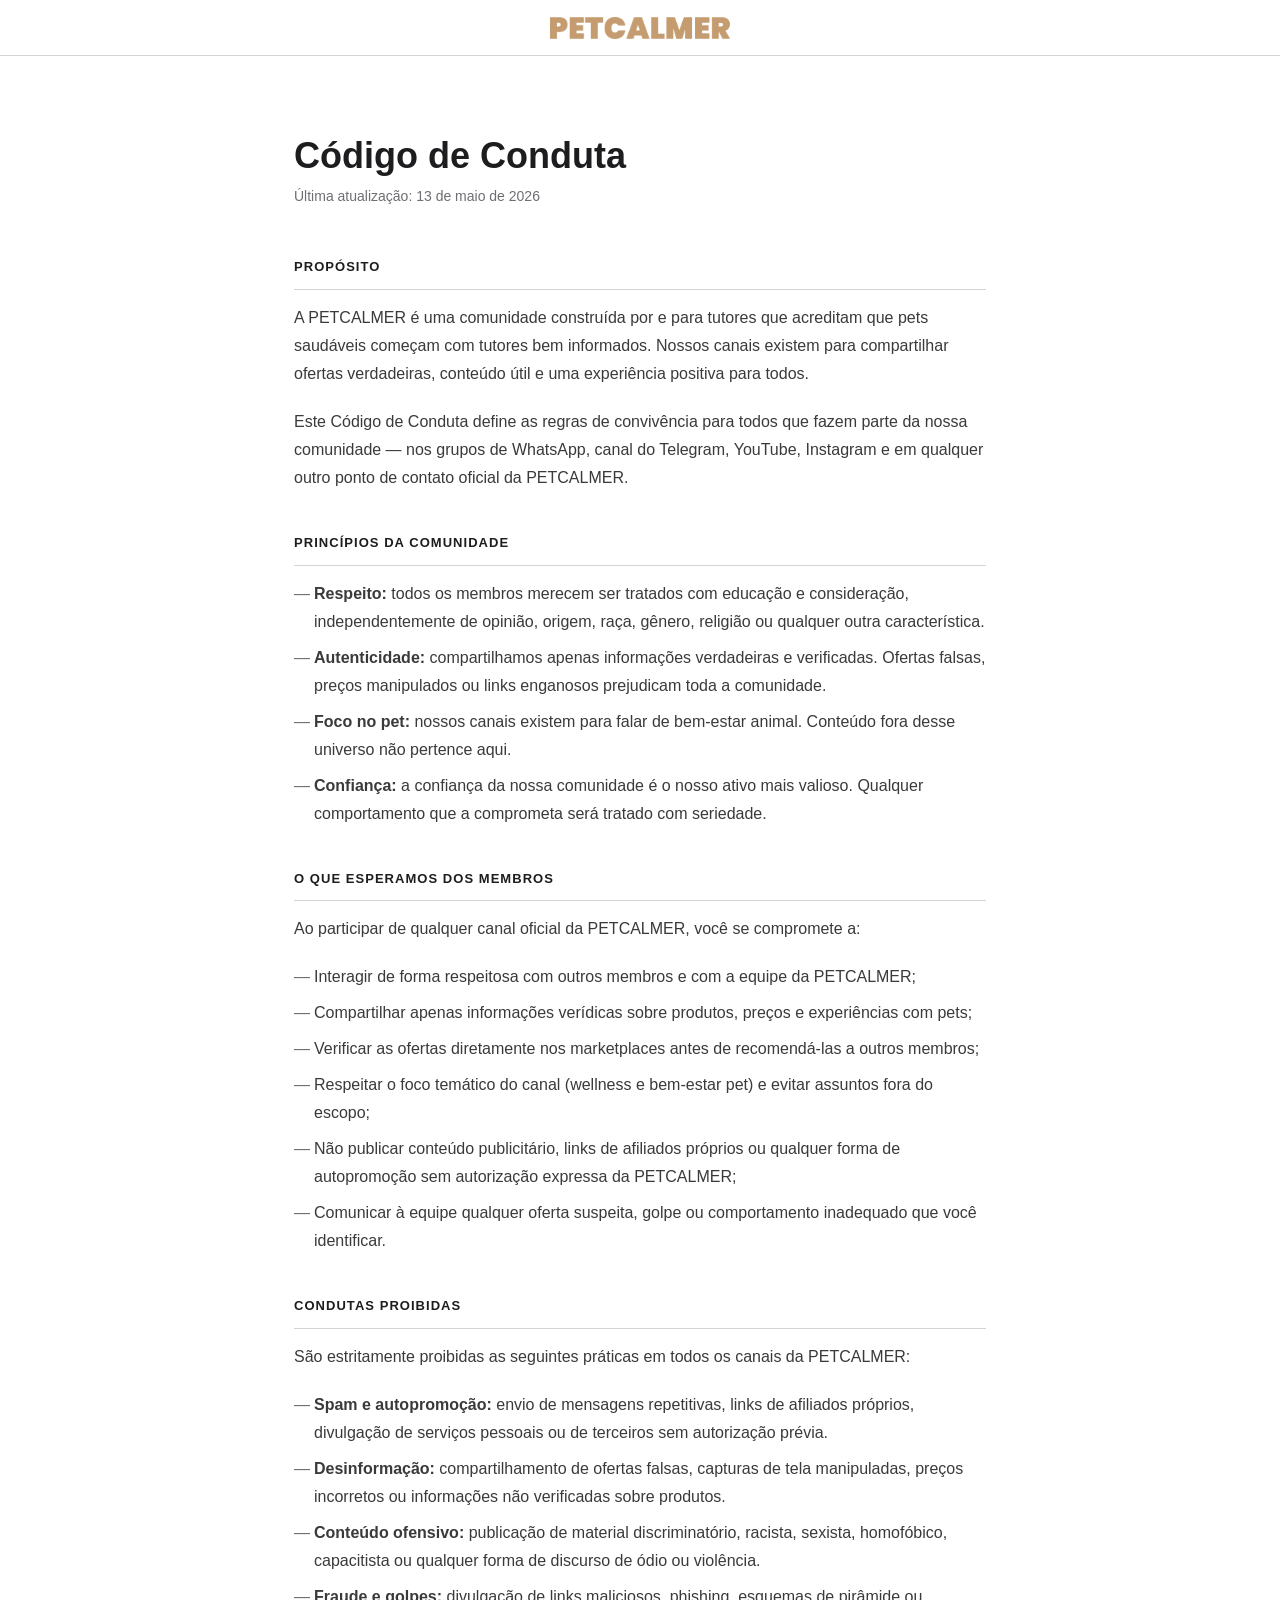
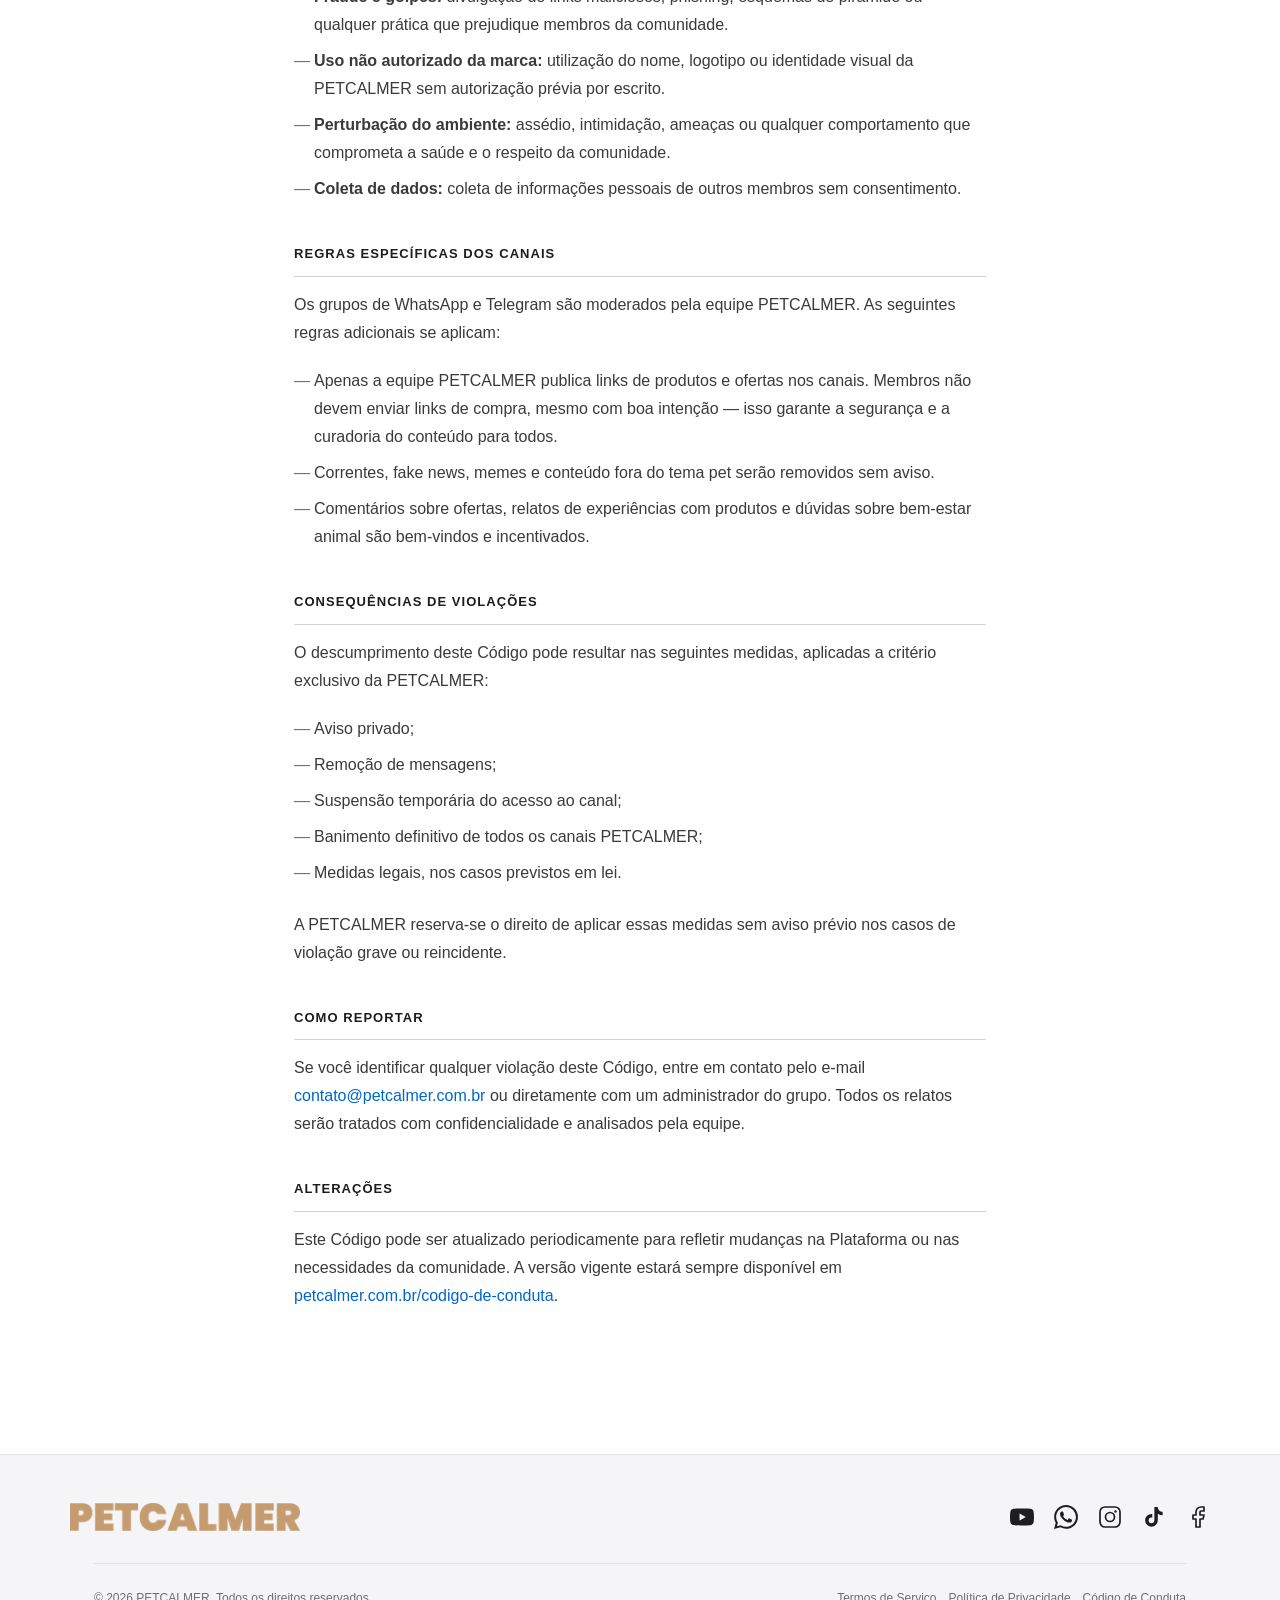
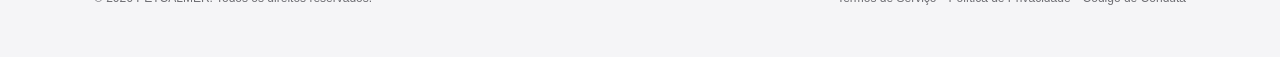
<file: codigo-de-conduta.html>
<!DOCTYPE html>
<html lang="pt-BR">
<head>
  <meta charset="UTF-8">
  <meta name="viewport" content="width=device-width, initial-scale=1.0">
  <title>Código de Conduta | PETCALMER</title>
  <meta name="robots" content="index, follow">
  <link rel="preconnect" href="https://fonts.googleapis.com">
  <link rel="preconnect" href="https://fonts.gstatic.com" crossorigin>
  <link rel="icon" type="image/png" href="Petcalmer Favicon.png">
  <link rel="stylesheet" href="styles.css">

  <!-- Microsoft Clarity -->
  <script type="text/javascript">
      (function(c,l,a,r,i,t,y){
          c[a]=c[a]||function(){(c[a].q=c[a].q||[]).push(arguments)};
          t=l.createElement(r);t.async=1;t.src="https://www.clarity.ms/tag/"+i;
          y=l.getElementsByTagName(r)[0];y.parentNode.insertBefore(t,y);
      })(window, document, "clarity", "script", "v4g38ek2dc");
  </script>

  <!-- Meta Pixel Code -->
  <script>
  !function(f,b,e,v,n,t,s)
  {if(f.fbq)return;n=f.fbq=function(){n.callMethod?
  n.callMethod.apply(n,arguments):n.queue.push(arguments)};
  if(!f._fbq)f._fbq=n;n.push=n;n.loaded=!0;n.version='2.0';
  n.queue=[];t=b.createElement(e);t.async=!0;
  t.src=v;s=b.getElementsByTagName(e)[0];
  s.parentNode.insertBefore(t,s)}(window, document,'script',
  'https://connect.facebook.net/en_US/fbevents.js');
  fbq('init', '592386598770291');
  fbq('track', 'PageView');
  </script>
  <noscript><img height="1" width="1" style="display:none"
  src="https://www.facebook.com/tr?id=592386598770291&ev=PageView&noscript=1"
  /></noscript>
  <!-- End Meta Pixel Code -->
</head>
<body class="inst-page">

  <header class="inst-header">
    <div class="container">
      <a href="/" class="logo">
        <img src="petcalmerlogo2.png" alt="PETCALMER">
      </a>
    </div>
  </header>

  <main class="inst-container">
    <h1 class="inst-title">Código de Conduta</h1>
    <div class="inst-meta">Última atualização: 13 de maio de 2026</div>

    <section>
      <h2 class="inst-section-title">PROPÓSITO</h2>
      <div class="inst-body">
        <p>A PETCALMER é uma comunidade construída por e para tutores que acreditam que pets saudáveis começam com tutores bem informados. Nossos canais existem para compartilhar ofertas verdadeiras, conteúdo útil e uma experiência positiva para todos.</p>
        <p>Este Código de Conduta define as regras de convivência para todos que fazem parte da nossa comunidade — nos grupos de WhatsApp, canal do Telegram, YouTube, Instagram e em qualquer outro ponto de contato oficial da PETCALMER.</p>
      </div>
    </section>

    <section>
      <h2 class="inst-section-title">PRINCÍPIOS DA COMUNIDADE</h2>
      <div class="inst-body">
        <ul class="inst-list">
          <li class="inst-list-item"><strong>Respeito:</strong> todos os membros merecem ser tratados com educação e consideração, independentemente de opinião, origem, raça, gênero, religião ou qualquer outra característica.</li>
          <li class="inst-list-item"><strong>Autenticidade:</strong> compartilhamos apenas informações verdadeiras e verificadas. Ofertas falsas, preços manipulados ou links enganosos prejudicam toda a comunidade.</li>
          <li class="inst-list-item"><strong>Foco no pet:</strong> nossos canais existem para falar de bem-estar animal. Conteúdo fora desse universo não pertence aqui.</li>
          <li class="inst-list-item"><strong>Confiança:</strong> a confiança da nossa comunidade é o nosso ativo mais valioso. Qualquer comportamento que a comprometa será tratado com seriedade.</li>
        </ul>
      </div>
    </section>

    <section>
      <h2 class="inst-section-title">O QUE ESPERAMOS DOS MEMBROS</h2>
      <div class="inst-body">
        <p>Ao participar de qualquer canal oficial da PETCALMER, você se compromete a:</p>
        <ul class="inst-list">
          <li class="inst-list-item">Interagir de forma respeitosa com outros membros e com a equipe da PETCALMER;</li>
          <li class="inst-list-item">Compartilhar apenas informações verídicas sobre produtos, preços e experiências com pets;</li>
          <li class="inst-list-item">Verificar as ofertas diretamente nos marketplaces antes de recomendá-las a outros membros;</li>
          <li class="inst-list-item">Respeitar o foco temático do canal (wellness e bem-estar pet) e evitar assuntos fora do escopo;</li>
          <li class="inst-list-item">Não publicar conteúdo publicitário, links de afiliados próprios ou qualquer forma de autopromoção sem autorização expressa da PETCALMER;</li>
          <li class="inst-list-item">Comunicar à equipe qualquer oferta suspeita, golpe ou comportamento inadequado que você identificar.</li>
        </ul>
      </div>
    </section>

    <section>
      <h2 class="inst-section-title">CONDUTAS PROIBIDAS</h2>
      <div class="inst-body">
        <p>São estritamente proibidas as seguintes práticas em todos os canais da PETCALMER:</p>
        <ul class="inst-list">
          <li class="inst-list-item"><strong>Spam e autopromoção:</strong> envio de mensagens repetitivas, links de afiliados próprios, divulgação de serviços pessoais ou de terceiros sem autorização prévia.</li>
          <li class="inst-list-item"><strong>Desinformação:</strong> compartilhamento de ofertas falsas, capturas de tela manipuladas, preços incorretos ou informações não verificadas sobre produtos.</li>
          <li class="inst-list-item"><strong>Conteúdo ofensivo:</strong> publicação de material discriminatório, racista, sexista, homofóbico, capacitista ou qualquer forma de discurso de ódio ou violência.</li>
          <li class="inst-list-item"><strong>Fraude e golpes:</strong> divulgação de links maliciosos, phishing, esquemas de pirâmide ou qualquer prática que prejudique membros da comunidade.</li>
          <li class="inst-list-item"><strong>Uso não autorizado da marca:</strong> utilização do nome, logotipo ou identidade visual da PETCALMER sem autorização prévia por escrito.</li>
          <li class="inst-list-item"><strong>Perturbação do ambiente:</strong> assédio, intimidação, ameaças ou qualquer comportamento que comprometa a saúde e o respeito da comunidade.</li>
          <li class="inst-list-item"><strong>Coleta de dados:</strong> coleta de informações pessoais de outros membros sem consentimento.</li>
        </ul>
      </div>
    </section>

    <section>
      <h2 class="inst-section-title">REGRAS ESPECÍFICAS DOS CANAIS</h2>
      <div class="inst-body">
        <p>Os grupos de WhatsApp e Telegram são moderados pela equipe PETCALMER. As seguintes regras adicionais se aplicam:</p>
        <ul class="inst-list">
          <li class="inst-list-item">Apenas a equipe PETCALMER publica links de produtos e ofertas nos canais. Membros não devem enviar links de compra, mesmo com boa intenção — isso garante a segurança e a curadoria do conteúdo para todos.</li>
          <li class="inst-list-item">Correntes, fake news, memes e conteúdo fora do tema pet serão removidos sem aviso.</li>
          <li class="inst-list-item">Comentários sobre ofertas, relatos de experiências com produtos e dúvidas sobre bem-estar animal são bem-vindos e incentivados.</li>
        </ul>
      </div>
    </section>

    <section>
      <h2 class="inst-section-title">CONSEQUÊNCIAS DE VIOLAÇÕES</h2>
      <div class="inst-body">
        <p>O descumprimento deste Código pode resultar nas seguintes medidas, aplicadas a critério exclusivo da PETCALMER:</p>
        <ul class="inst-list">
          <li class="inst-list-item">Aviso privado;</li>
          <li class="inst-list-item">Remoção de mensagens;</li>
          <li class="inst-list-item">Suspensão temporária do acesso ao canal;</li>
          <li class="inst-list-item">Banimento definitivo de todos os canais PETCALMER;</li>
          <li class="inst-list-item">Medidas legais, nos casos previstos em lei.</li>
        </ul>
        <p>A PETCALMER reserva-se o direito de aplicar essas medidas sem aviso prévio nos casos de violação grave ou reincidente.</p>
      </div>
    </section>

    <section>
      <h2 class="inst-section-title">COMO REPORTAR</h2>
      <div class="inst-body">
        <p>Se você identificar qualquer violação deste Código, entre em contato pelo e-mail <a href="mailto:contato@petcalmer.com.br">contato@petcalmer.com.br</a> ou diretamente com um administrador do grupo. Todos os relatos serão tratados com confidencialidade e analisados pela equipe.</p>
      </div>
    </section>

    <section>
      <h2 class="inst-section-title">ALTERAÇÕES</h2>
      <div class="inst-body">
        <p>Este Código pode ser atualizado periodicamente para refletir mudanças na Plataforma ou nas necessidades da comunidade. A versão vigente estará sempre disponível em <a href="codigo-de-conduta.html">petcalmer.com.br/codigo-de-conduta</a>.</p>
      </div>
    </section>
  </main>

  <footer class="site-footer">
    <div class="footer-inner">

      <!-- Logo -->
      <div class="footer-logo">
        <a href="https://petcalmer.com.br/" aria-label="PETCALMER — Página Inicial">
          <img src="petcalmerlogo2.png" alt="PETCALMER">
        </a>
      </div>

      <!-- Social Icons -->
      <nav class="footer-social" aria-label="Redes sociais PETCALMER">

        <!-- YouTube -->
        <a href="https://www.youtube.com/@petcalmer/videos?sub_confirmation=1"
           class="footer-social-link" target="_blank" rel="noopener noreferrer"
           aria-label="YouTube PETCALMER">
          <svg viewBox="0 0 24 24" class="icon-fill" xmlns="http://www.w3.org/2000/svg">
            <path d="M23.498 6.186a3.016 3.016 0 0 0-2.122-2.136C19.505 3.545 12 3.545 12 3.545s-7.505 0-9.377.505A3.017 3.017 0 0 0 .502 6.186C0 8.07 0 12 0 12s0 3.93.502 5.814a3.016 3.016 0 0 0 2.122 2.136c1.871.505 9.376.505 9.376.505s7.505 0 9.377-.505a3.015 3.015 0 0 0 2.122-2.136C24 15.93 24 12 24 12s0-3.93-.502-5.814zM9.545 15.568V8.432L15.818 12l-6.273 3.568z"/>
          </svg>
        </a>

        <!-- WhatsApp -->
        <a href="https://www.whatsapp.com/channel/0029Vb7xjQe4tRrogsEj0P3E"
           class="footer-social-link" target="_blank" rel="noopener noreferrer"
           aria-label="Canal WhatsApp PETCALMER">
          <svg viewBox="0 0 24 24" class="icon-fill" xmlns="http://www.w3.org/2000/svg">
            <path d="M17.472 14.382c-.297-.149-1.758-.867-2.03-.967-.273-.099-.471-.148-.67.15-.197.297-.767.966-.94 1.164-.173.199-.347.223-.644.075-.297-.15-1.255-.463-2.39-1.475-.883-.788-1.48-1.761-1.653-2.059-.173-.297-.018-.458.13-.606.134-.133.298-.347.446-.52.149-.174.198-.298.298-.497.099-.198.05-.371-.025-.52-.075-.149-.669-1.612-.916-2.207-.242-.579-.487-.5-.669-.51-.173-.008-.371-.01-.57-.01-.198 0-.52.074-.792.372-.272.297-1.04 1.016-1.04 2.479 0 1.462 1.065 2.875 1.213 3.074.149.198 2.096 3.2 5.077 4.487.709.306 1.262.489 1.694.625.712.227 1.36.195 1.871.118.571-.085 1.758-.719 2.006-1.413.248-.694.248-1.289.173-1.413-.074-.124-.272-.198-.57-.347m-5.421 7.403h-.004a9.87 9.87 0 0 1-5.031-1.378l-.361-.214-3.741.982.998-3.648-.235-.374a9.86 9.86 0 0 1-1.51-5.26c.001-5.45 4.436-9.884 9.888-9.884 2.64 0 5.122 1.03 6.988 2.898a9.825 9.825 0 0 1 2.893 6.994c-.003 5.45-4.437 9.884-9.885 9.884m8.413-18.297A11.815 11.815 0 0 0 12.05 0C5.495 0 .16 5.335.157 11.892c0 2.096.547 4.142 1.588 5.945L.057 24l6.305-1.654a11.882 11.882 0 0 0 5.683 1.448h.005c6.554 0 11.89-5.335 11.893-11.893a11.821 11.821 0 0 0-3.48-8.413Z"/>
          </svg>
        </a>

        <!-- Instagram -->
        <a href="https://www.instagram.com/petcalmer"
           class="footer-social-link" target="_blank" rel="noopener noreferrer"
           aria-label="Instagram PETCALMER">
          <svg viewBox="0 0 24 24" xmlns="http://www.w3.org/2000/svg">
            <rect x="2" y="2" width="20" height="20" rx="5" ry="5"/>
            <circle cx="12" cy="12" r="4.5"/>
            <circle cx="17.5" cy="6.5" r="1.2" fill="#1e1d1f" stroke="none"/>
          </svg>
        </a>

        <!-- TikTok -->
        <a href="https://www.tiktok.com/@petcalmer"
           class="footer-social-link" target="_blank" rel="noopener noreferrer"
           aria-label="TikTok PETCALMER">
          <svg viewBox="0 0 24 24" class="icon-fill" xmlns="http://www.w3.org/2000/svg">
            <path d="M19.59 6.69a4.83 4.83 0 0 1-3.77-4.25V2h-3.45v13.67a2.89 2.89 0 0 1-2.88 2.5 2.89 2.89 0 0 1-2.89-2.89 2.89 2.89 0 0 1 2.89-2.89c.28 0 .54.04.79.1V9.01a6.32 6.32 0 0 0-.79-.05 6.34 6.34 0 0 0-6.34 6.34 6.34 6.34 0 0 0 6.34 6.34 6.34 6.34 0 0 0 6.33-6.34V8.69a8.22 8.22 0 0 0 4.82 1.54V6.79a4.85 4.85 0 0 1-1.05-.1z"/>
          </svg>
        </a>

        <!-- Facebook -->
        <a href="https://web.facebook.com/petcalmer"
           class="footer-social-link" target="_blank" rel="noopener noreferrer"
           aria-label="Facebook PETCALMER">
          <svg viewBox="0 0 24 24" xmlns="http://www.w3.org/2000/svg">
            <path d="M18 2h-3a5 5 0 0 0-5 5v3H7v4h3v8h4v-8h3l1-4h-4V7a1 1 0 0 1 1-1h3z"/>
          </svg>
        </a>

      </nav>
    </div>
    
    <!-- Footer Legal -->
    <div class="container">
      <div class="footer-legal">
        <div class="footer-legal-copyright">
          © 2026 PETCALMER. Todos os direitos reservados.
        </div>
        <nav class="footer-legal-links">
          <a href="/termos-de-servico">Termos de Serviço</a>
          <a href="/politica-de-privacidade">Política de Privacidade</a>
          <a href="/codigo-de-conduta">Código de Conduta</a>
        </nav>
      </div>
    </div>
  </footer>

</body>
</html>
</file>
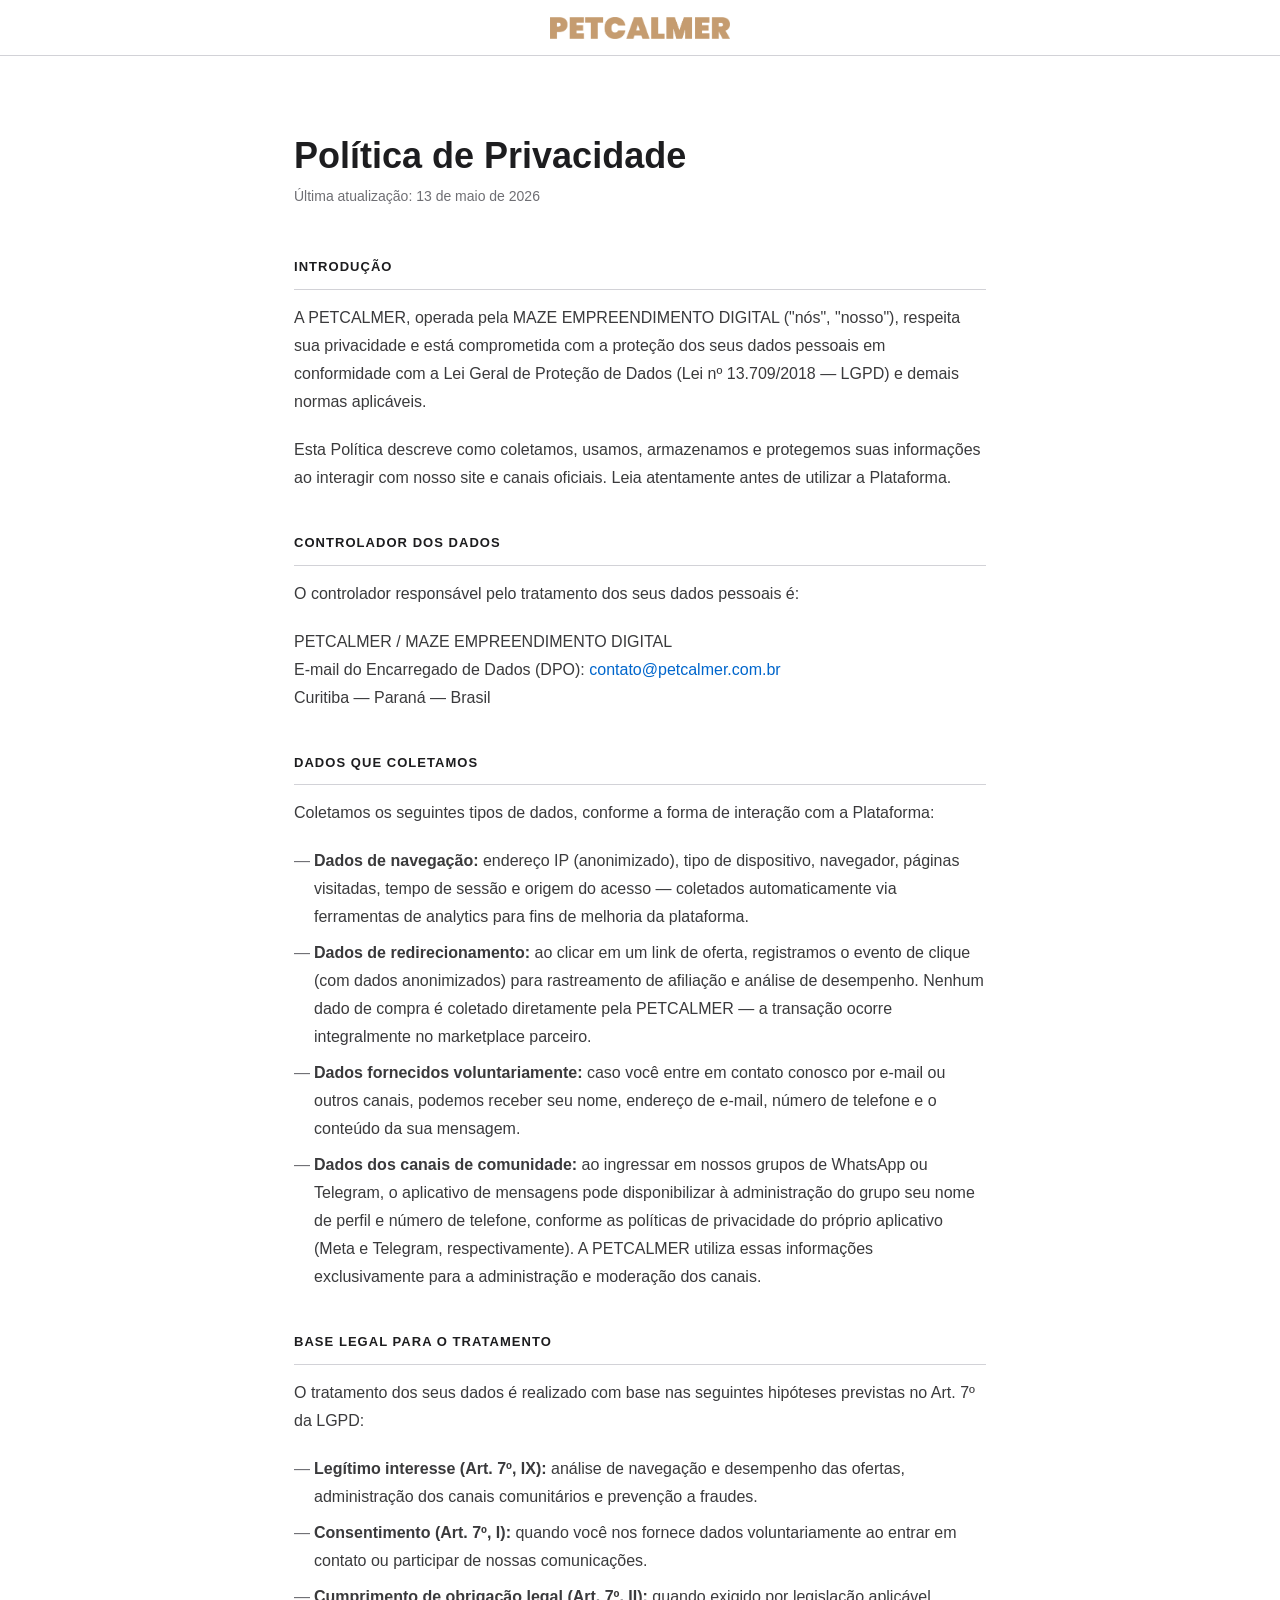
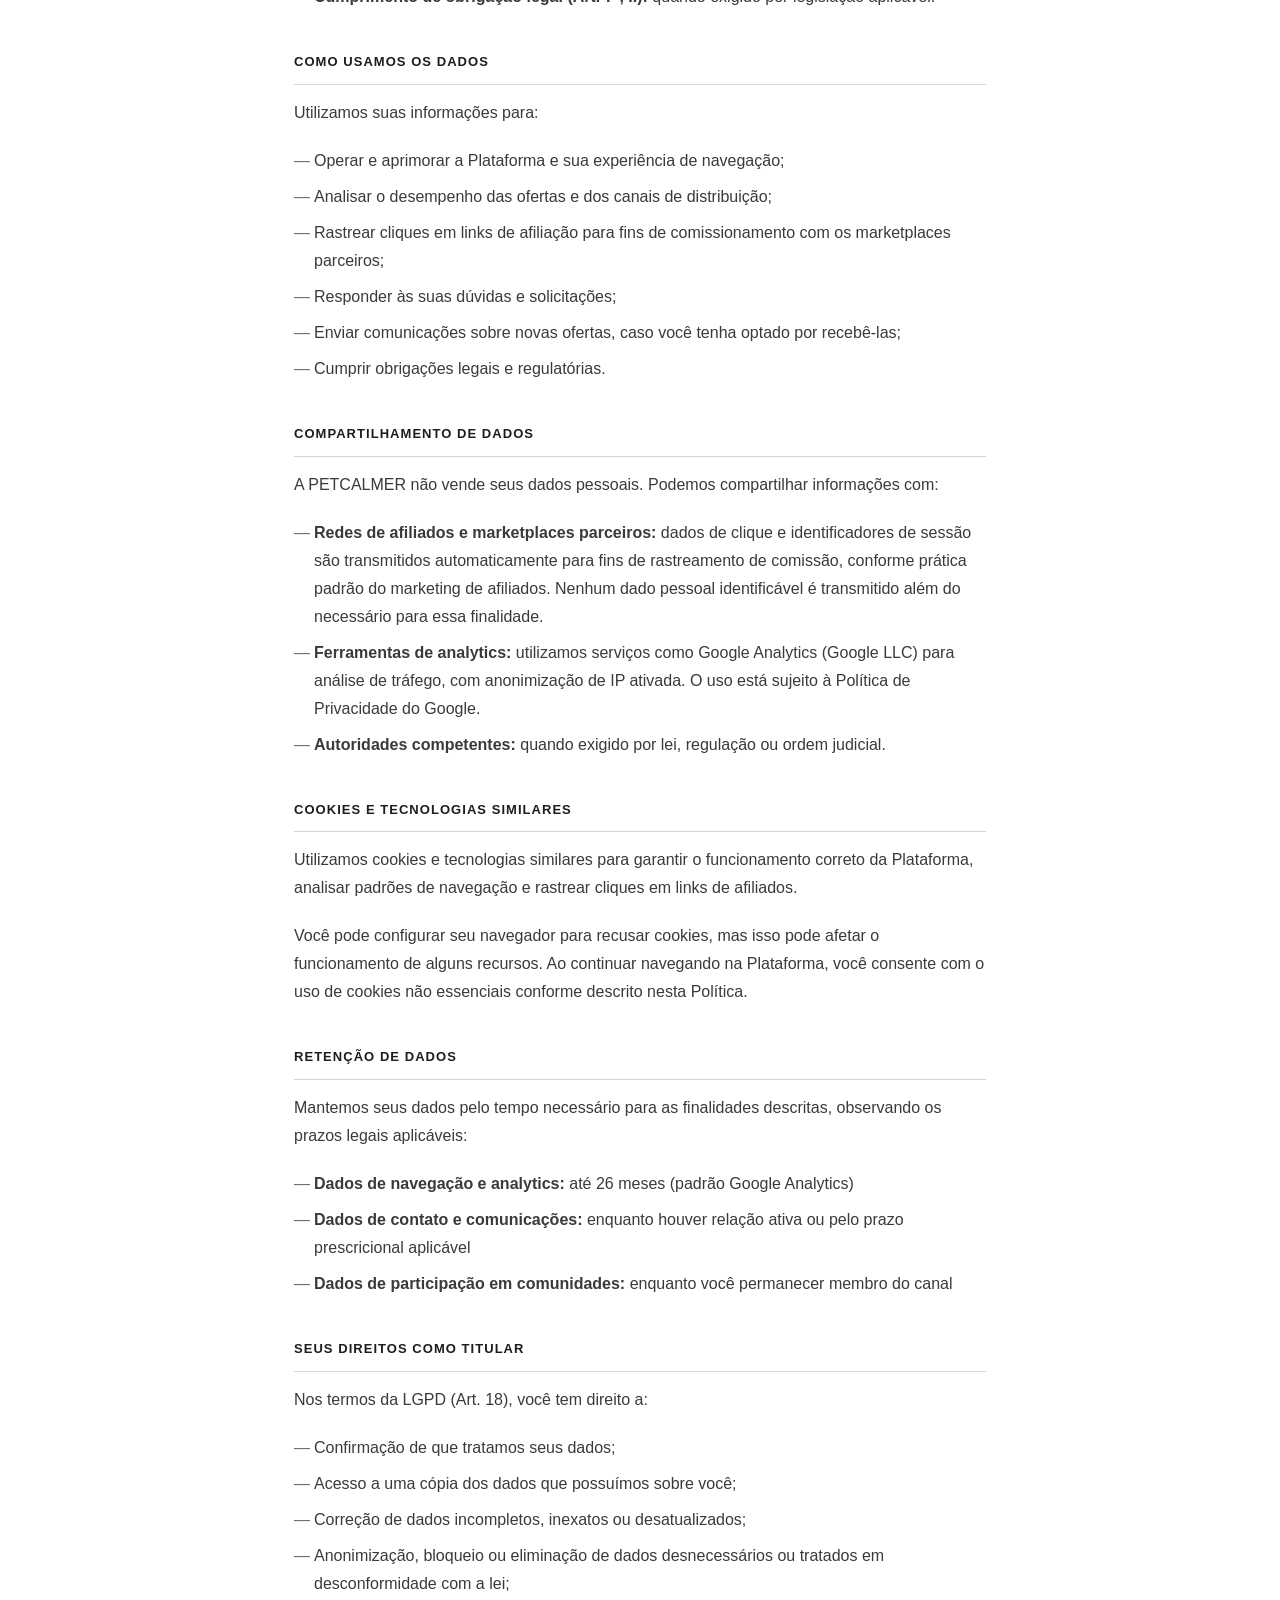
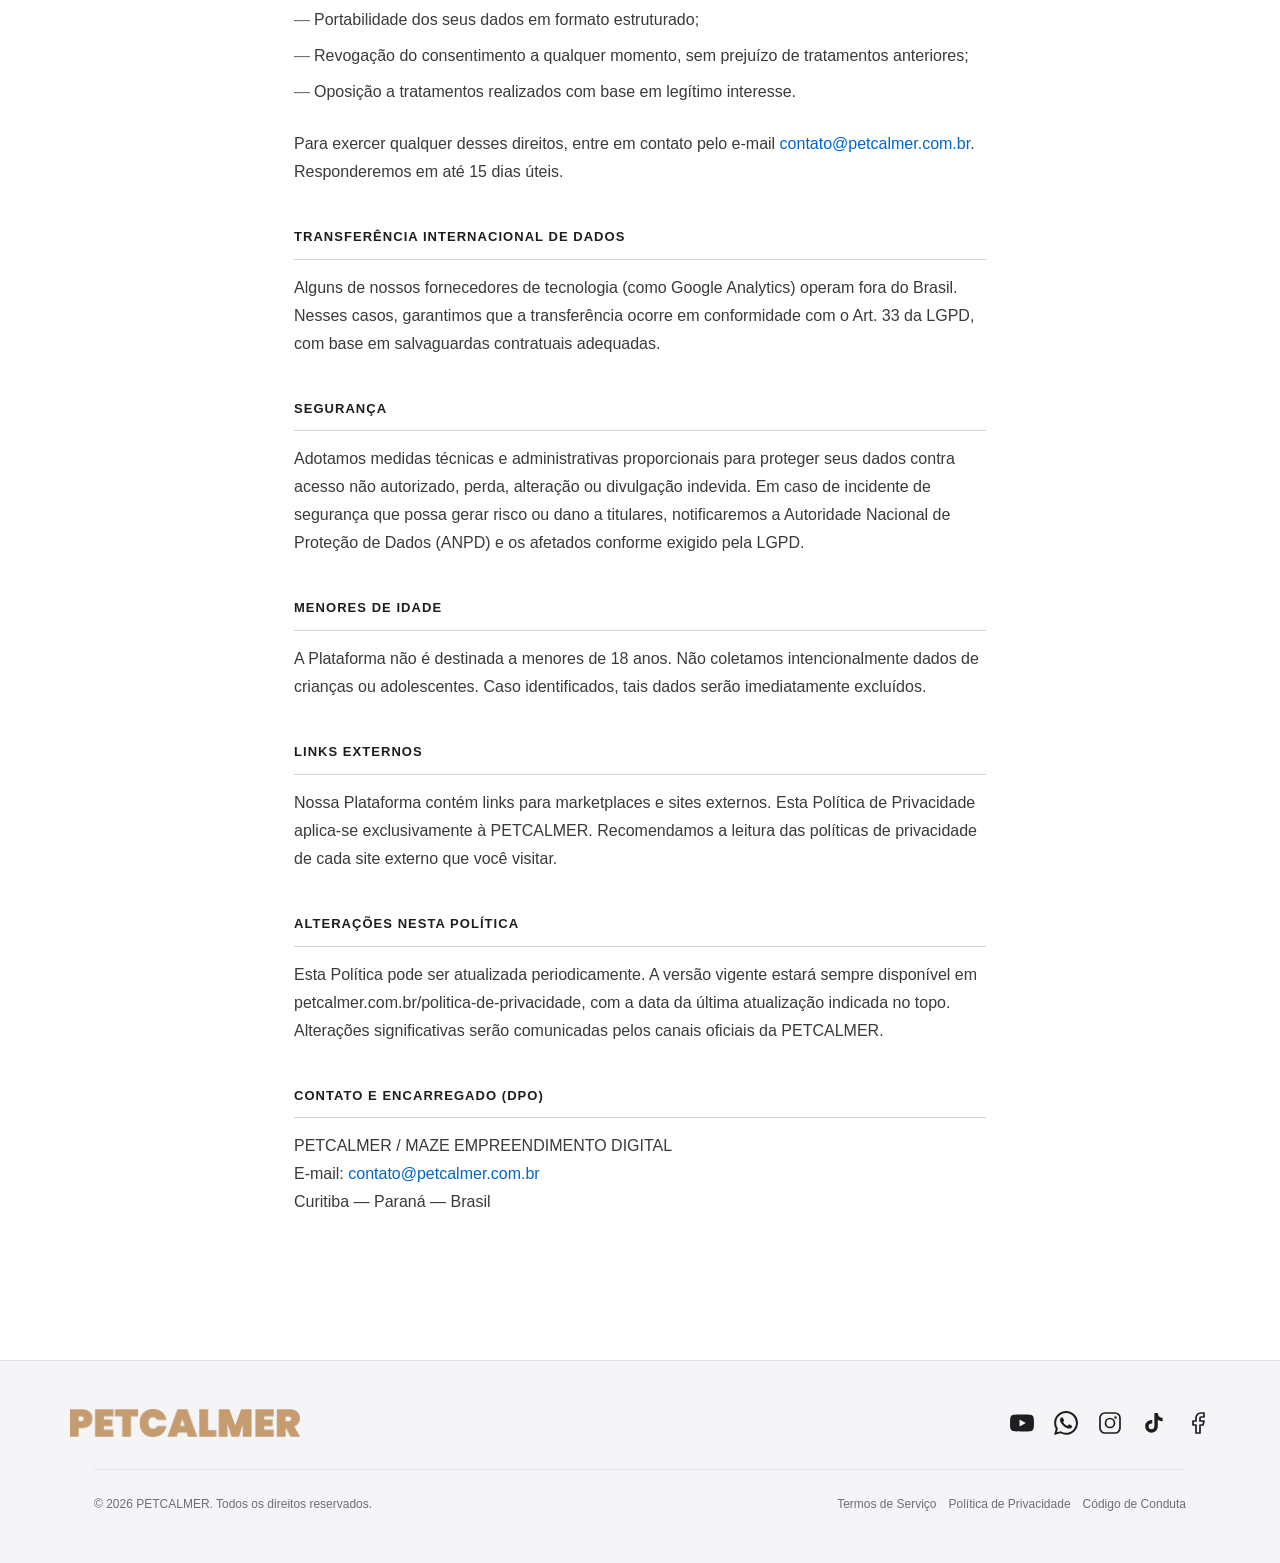
<file: politica-de-privacidade.html>
<!DOCTYPE html>
<html lang="pt-BR">
<head>
  <meta charset="UTF-8">
  <meta name="viewport" content="width=device-width, initial-scale=1.0">
  <title>Política de Privacidade | PETCALMER</title>
  <meta name="robots" content="index, follow">
  <link rel="preconnect" href="https://fonts.googleapis.com">
  <link rel="preconnect" href="https://fonts.gstatic.com" crossorigin>
  <link rel="icon" type="image/png" href="Petcalmer Favicon.png">
  <link rel="stylesheet" href="styles.css">

  <!-- Microsoft Clarity -->
  <script type="text/javascript">
      (function(c,l,a,r,i,t,y){
          c[a]=c[a]||function(){(c[a].q=c[a].q||[]).push(arguments)};
          t=l.createElement(r);t.async=1;t.src="https://www.clarity.ms/tag/"+i;
          y=l.getElementsByTagName(r)[0];y.parentNode.insertBefore(t,y);
      })(window, document, "clarity", "script", "v4g38ek2dc");
  </script>

  <!-- Meta Pixel Code -->
  <script>
  !function(f,b,e,v,n,t,s)
  {if(f.fbq)return;n=f.fbq=function(){n.callMethod?
  n.callMethod.apply(n,arguments):n.queue.push(arguments)};
  if(!f._fbq)f._fbq=n;n.push=n;n.loaded=!0;n.version='2.0';
  n.queue=[];t=b.createElement(e);t.async=!0;
  t.src=v;s=b.getElementsByTagName(e)[0];
  s.parentNode.insertBefore(t,s)}(window, document,'script',
  'https://connect.facebook.net/en_US/fbevents.js');
  fbq('init', '592386598770291');
  fbq('track', 'PageView');
  </script>
  <noscript><img height="1" width="1" style="display:none"
  src="https://www.facebook.com/tr?id=592386598770291&ev=PageView&noscript=1"
  /></noscript>
  <!-- End Meta Pixel Code -->
</head>
<body class="inst-page">

  <header class="inst-header">
    <div class="container">
      <a href="/" class="logo">
        <img src="petcalmerlogo2.png" alt="PETCALMER">
      </a>
    </div>
  </header>

  <main class="inst-container">
    <h1 class="inst-title">Política de Privacidade</h1>
    <div class="inst-meta">Última atualização: 13 de maio de 2026</div>

    <section>
      <h2 class="inst-section-title">INTRODUÇÃO</h2>
      <div class="inst-body">
        <p>A PETCALMER, operada pela MAZE EMPREENDIMENTO DIGITAL ("nós", "nosso"), respeita sua privacidade e está comprometida com a proteção dos seus dados pessoais em conformidade com a Lei Geral de Proteção de Dados (Lei nº 13.709/2018 — LGPD) e demais normas aplicáveis.</p>
        <p>Esta Política descreve como coletamos, usamos, armazenamos e protegemos suas informações ao interagir com nosso site e canais oficiais. Leia atentamente antes de utilizar a Plataforma.</p>
      </div>
    </section>

    <section>
      <h2 class="inst-section-title">CONTROLADOR DOS DADOS</h2>
      <div class="inst-body">
        <p>O controlador responsável pelo tratamento dos seus dados pessoais é:</p>
        <p>PETCALMER / MAZE EMPREENDIMENTO DIGITAL<br>
        E-mail do Encarregado de Dados (DPO): <a href="mailto:contato@petcalmer.com.br">contato@petcalmer.com.br</a><br>
        Curitiba — Paraná — Brasil</p>
      </div>
    </section>

    <section>
      <h2 class="inst-section-title">DADOS QUE COLETAMOS</h2>
      <div class="inst-body">
        <p>Coletamos os seguintes tipos de dados, conforme a forma de interação com a Plataforma:</p>
        <ul class="inst-list">
          <li class="inst-list-item"><strong>Dados de navegação:</strong> endereço IP (anonimizado), tipo de dispositivo, navegador, páginas visitadas, tempo de sessão e origem do acesso — coletados automaticamente via ferramentas de analytics para fins de melhoria da plataforma.</li>
          <li class="inst-list-item"><strong>Dados de redirecionamento:</strong> ao clicar em um link de oferta, registramos o evento de clique (com dados anonimizados) para rastreamento de afiliação e análise de desempenho. Nenhum dado de compra é coletado diretamente pela PETCALMER — a transação ocorre integralmente no marketplace parceiro.</li>
          <li class="inst-list-item"><strong>Dados fornecidos voluntariamente:</strong> caso você entre em contato conosco por e-mail ou outros canais, podemos receber seu nome, endereço de e-mail, número de telefone e o conteúdo da sua mensagem.</li>
          <li class="inst-list-item"><strong>Dados dos canais de comunidade:</strong> ao ingressar em nossos grupos de WhatsApp ou Telegram, o aplicativo de mensagens pode disponibilizar à administração do grupo seu nome de perfil e número de telefone, conforme as políticas de privacidade do próprio aplicativo (Meta e Telegram, respectivamente). A PETCALMER utiliza essas informações exclusivamente para a administração e moderação dos canais.</li>
        </ul>
      </div>
    </section>

    <section>
      <h2 class="inst-section-title">BASE LEGAL PARA O TRATAMENTO</h2>
      <div class="inst-body">
        <p>O tratamento dos seus dados é realizado com base nas seguintes hipóteses previstas no Art. 7º da LGPD:</p>
        <ul class="inst-list">
          <li class="inst-list-item"><strong>Legítimo interesse (Art. 7º, IX):</strong> análise de navegação e desempenho das ofertas, administração dos canais comunitários e prevenção a fraudes.</li>
          <li class="inst-list-item"><strong>Consentimento (Art. 7º, I):</strong> quando você nos fornece dados voluntariamente ao entrar em contato ou participar de nossas comunicações.</li>
          <li class="inst-list-item"><strong>Cumprimento de obrigação legal (Art. 7º, II):</strong> quando exigido por legislação aplicável.</li>
        </ul>
      </div>
    </section>

    <section>
      <h2 class="inst-section-title">COMO USAMOS OS DADOS</h2>
      <div class="inst-body">
        <p>Utilizamos suas informações para:</p>
        <ul class="inst-list">
          <li class="inst-list-item">Operar e aprimorar a Plataforma e sua experiência de navegação;</li>
          <li class="inst-list-item">Analisar o desempenho das ofertas e dos canais de distribuição;</li>
          <li class="inst-list-item">Rastrear cliques em links de afiliação para fins de comissionamento com os marketplaces parceiros;</li>
          <li class="inst-list-item">Responder às suas dúvidas e solicitações;</li>
          <li class="inst-list-item">Enviar comunicações sobre novas ofertas, caso você tenha optado por recebê-las;</li>
          <li class="inst-list-item">Cumprir obrigações legais e regulatórias.</li>
        </ul>
      </div>
    </section>

    <section>
      <h2 class="inst-section-title">COMPARTILHAMENTO DE DADOS</h2>
      <div class="inst-body">
        <p>A PETCALMER não vende seus dados pessoais. Podemos compartilhar informações com:</p>
        <ul class="inst-list">
          <li class="inst-list-item"><strong>Redes de afiliados e marketplaces parceiros:</strong> dados de clique e identificadores de sessão são transmitidos automaticamente para fins de rastreamento de comissão, conforme prática padrão do marketing de afiliados. Nenhum dado pessoal identificável é transmitido além do necessário para essa finalidade.</li>
          <li class="inst-list-item"><strong>Ferramentas de analytics:</strong> utilizamos serviços como Google Analytics (Google LLC) para análise de tráfego, com anonimização de IP ativada. O uso está sujeito à Política de Privacidade do Google.</li>
          <li class="inst-list-item"><strong>Autoridades competentes:</strong> quando exigido por lei, regulação ou ordem judicial.</li>
        </ul>
      </div>
    </section>

    <section>
      <h2 class="inst-section-title">COOKIES E TECNOLOGIAS SIMILARES</h2>
      <div class="inst-body">
        <p>Utilizamos cookies e tecnologias similares para garantir o funcionamento correto da Plataforma, analisar padrões de navegação e rastrear cliques em links de afiliados.</p>
        <p>Você pode configurar seu navegador para recusar cookies, mas isso pode afetar o funcionamento de alguns recursos. Ao continuar navegando na Plataforma, você consente com o uso de cookies não essenciais conforme descrito nesta Política.</p>
      </div>
    </section>

    <section>
      <h2 class="inst-section-title">RETENÇÃO DE DADOS</h2>
      <div class="inst-body">
        <p>Mantemos seus dados pelo tempo necessário para as finalidades descritas, observando os prazos legais aplicáveis:</p>
        <ul class="inst-list">
          <li class="inst-list-item"><strong>Dados de navegação e analytics:</strong> até 26 meses (padrão Google Analytics)</li>
          <li class="inst-list-item"><strong>Dados de contato e comunicações:</strong> enquanto houver relação ativa ou pelo prazo prescricional aplicável</li>
          <li class="inst-list-item"><strong>Dados de participação em comunidades:</strong> enquanto você permanecer membro do canal</li>
        </ul>
      </div>
    </section>

    <section>
      <h2 class="inst-section-title">SEUS DIREITOS COMO TITULAR</h2>
      <div class="inst-body">
        <p>Nos termos da LGPD (Art. 18), você tem direito a:</p>
        <ul class="inst-list">
          <li class="inst-list-item">Confirmação de que tratamos seus dados;</li>
          <li class="inst-list-item">Acesso a uma cópia dos dados que possuímos sobre você;</li>
          <li class="inst-list-item">Correção de dados incompletos, inexatos ou desatualizados;</li>
          <li class="inst-list-item">Anonimização, bloqueio ou eliminação de dados desnecessários ou tratados em desconformidade com a lei;</li>
          <li class="inst-list-item">Portabilidade dos seus dados em formato estruturado;</li>
          <li class="inst-list-item">Revogação do consentimento a qualquer momento, sem prejuízo de tratamentos anteriores;</li>
          <li class="inst-list-item">Oposição a tratamentos realizados com base em legítimo interesse.</li>
        </ul>
        <p>Para exercer qualquer desses direitos, entre em contato pelo e-mail <a href="mailto:contato@petcalmer.com.br">contato@petcalmer.com.br</a>. Responderemos em até 15 dias úteis.</p>
      </div>
    </section>

    <section>
      <h2 class="inst-section-title">TRANSFERÊNCIA INTERNACIONAL DE DADOS</h2>
      <div class="inst-body">
        <p>Alguns de nossos fornecedores de tecnologia (como Google Analytics) operam fora do Brasil. Nesses casos, garantimos que a transferência ocorre em conformidade com o Art. 33 da LGPD, com base em salvaguardas contratuais adequadas.</p>
      </div>
    </section>

    <section>
      <h2 class="inst-section-title">SEGURANÇA</h2>
      <div class="inst-body">
        <p>Adotamos medidas técnicas e administrativas proporcionais para proteger seus dados contra acesso não autorizado, perda, alteração ou divulgação indevida. Em caso de incidente de segurança que possa gerar risco ou dano a titulares, notificaremos a Autoridade Nacional de Proteção de Dados (ANPD) e os afetados conforme exigido pela LGPD.</p>
      </div>
    </section>

    <section>
      <h2 class="inst-section-title">MENORES DE IDADE</h2>
      <div class="inst-body">
        <p>A Plataforma não é destinada a menores de 18 anos. Não coletamos intencionalmente dados de crianças ou adolescentes. Caso identificados, tais dados serão imediatamente excluídos.</p>
      </div>
    </section>

    <section>
      <h2 class="inst-section-title">LINKS EXTERNOS</h2>
      <div class="inst-body">
        <p>Nossa Plataforma contém links para marketplaces e sites externos. Esta Política de Privacidade aplica-se exclusivamente à PETCALMER. Recomendamos a leitura das políticas de privacidade de cada site externo que você visitar.</p>
      </div>
    </section>

    <section>
      <h2 class="inst-section-title">ALTERAÇÕES NESTA POLÍTICA</h2>
      <div class="inst-body">
        <p>Esta Política pode ser atualizada periodicamente. A versão vigente estará sempre disponível em petcalmer.com.br/politica-de-privacidade, com a data da última atualização indicada no topo. Alterações significativas serão comunicadas pelos canais oficiais da PETCALMER.</p>
      </div>
    </section>

    <section>
      <h2 class="inst-section-title">CONTATO E ENCARREGADO (DPO)</h2>
      <div class="inst-body">
        <p>PETCALMER / MAZE EMPREENDIMENTO DIGITAL<br>
        E-mail: <a href="mailto:contato@petcalmer.com.br">contato@petcalmer.com.br</a><br>
        Curitiba — Paraná — Brasil</p>
      </div>
    </section>
  </main>

  <footer class="site-footer">
    <div class="footer-inner">

      <!-- Logo -->
      <div class="footer-logo">
        <a href="https://petcalmer.com.br/" aria-label="PETCALMER — Página Inicial">
          <img src="petcalmerlogo2.png" alt="PETCALMER">
        </a>
      </div>

      <!-- Social Icons -->
      <nav class="footer-social" aria-label="Redes sociais PETCALMER">

        <!-- YouTube -->
        <a href="https://www.youtube.com/@petcalmer/videos?sub_confirmation=1"
           class="footer-social-link" target="_blank" rel="noopener noreferrer"
           aria-label="YouTube PETCALMER">
          <svg viewBox="0 0 24 24" class="icon-fill" xmlns="http://www.w3.org/2000/svg">
            <path d="M23.498 6.186a3.016 3.016 0 0 0-2.122-2.136C19.505 3.545 12 3.545 12 3.545s-7.505 0-9.377.505A3.017 3.017 0 0 0 .502 6.186C0 8.07 0 12 0 12s0 3.93.502 5.814a3.016 3.016 0 0 0 2.122 2.136c1.871.505 9.376.505 9.376.505s7.505 0 9.377-.505a3.015 3.015 0 0 0 2.122-2.136C24 15.93 24 12 24 12s0-3.93-.502-5.814zM9.545 15.568V8.432L15.818 12l-6.273 3.568z"/>
          </svg>
        </a>

        <!-- WhatsApp -->
        <a href="https://www.whatsapp.com/channel/0029Vb7xjQe4tRrogsEj0P3E"
           class="footer-social-link" target="_blank" rel="noopener noreferrer"
           aria-label="Canal WhatsApp PETCALMER">
          <svg viewBox="0 0 24 24" class="icon-fill" xmlns="http://www.w3.org/2000/svg">
            <path d="M17.472 14.382c-.297-.149-1.758-.867-2.03-.967-.273-.099-.471-.148-.67.15-.197.297-.767.966-.94 1.164-.173.199-.347.223-.644.075-.297-.15-1.255-.463-2.39-1.475-.883-.788-1.48-1.761-1.653-2.059-.173-.297-.018-.458.13-.606.134-.133.298-.347.446-.52.149-.174.198-.298.298-.497.099-.198.05-.371-.025-.52-.075-.149-.669-1.612-.916-2.207-.242-.579-.487-.5-.669-.51-.173-.008-.371-.01-.57-.01-.198 0-.52.074-.792.372-.272.297-1.04 1.016-1.04 2.479 0 1.462 1.065 2.875 1.213 3.074.149.198 2.096 3.2 5.077 4.487.709.306 1.262.489 1.694.625.712.227 1.36.195 1.871.118.571-.085 1.758-.719 2.006-1.413.248-.694.248-1.289.173-1.413-.074-.124-.272-.198-.57-.347m-5.421 7.403h-.004a9.87 9.87 0 0 1-5.031-1.378l-.361-.214-3.741.982.998-3.648-.235-.374a9.86 9.86 0 0 1-1.51-5.26c.001-5.45 4.436-9.884 9.888-9.884 2.64 0 5.122 1.03 6.988 2.898a9.825 9.825 0 0 1 2.893 6.994c-.003 5.45-4.437 9.884-9.885 9.884m8.413-18.297A11.815 11.815 0 0 0 12.05 0C5.495 0 .16 5.335.157 11.892c0 2.096.547 4.142 1.588 5.945L.057 24l6.305-1.654a11.882 11.882 0 0 0 5.683 1.448h.005c6.554 0 11.89-5.335 11.893-11.893a11.821 11.821 0 0 0-3.48-8.413Z"/>
          </svg>
        </a>

        <!-- Instagram -->
        <a href="https://www.instagram.com/petcalmer"
           class="footer-social-link" target="_blank" rel="noopener noreferrer"
           aria-label="Instagram PETCALMER">
          <svg viewBox="0 0 24 24" xmlns="http://www.w3.org/2000/svg">
            <rect x="2" y="2" width="20" height="20" rx="5" ry="5"/>
            <circle cx="12" cy="12" r="4.5"/>
            <circle cx="17.5" cy="6.5" r="1.2" fill="#1e1d1f" stroke="none"/>
          </svg>
        </a>

        <!-- TikTok -->
        <a href="https://www.tiktok.com/@petcalmer"
           class="footer-social-link" target="_blank" rel="noopener noreferrer"
           aria-label="TikTok PETCALMER">
          <svg viewBox="0 0 24 24" class="icon-fill" xmlns="http://www.w3.org/2000/svg">
            <path d="M19.59 6.69a4.83 4.83 0 0 1-3.77-4.25V2h-3.45v13.67a2.89 2.89 0 0 1-2.88 2.5 2.89 2.89 0 0 1-2.89-2.89 2.89 2.89 0 0 1 2.89-2.89c.28 0 .54.04.79.1V9.01a6.32 6.32 0 0 0-.79-.05 6.34 6.34 0 0 0-6.34 6.34 6.34 6.34 0 0 0 6.34 6.34 6.34 6.34 0 0 0 6.33-6.34V8.69a8.22 8.22 0 0 0 4.82 1.54V6.79a4.85 4.85 0 0 1-1.05-.1z"/>
          </svg>
        </a>

        <!-- Facebook -->
        <a href="https://web.facebook.com/petcalmer"
           class="footer-social-link" target="_blank" rel="noopener noreferrer"
           aria-label="Facebook PETCALMER">
          <svg viewBox="0 0 24 24" xmlns="http://www.w3.org/2000/svg">
            <path d="M18 2h-3a5 5 0 0 0-5 5v3H7v4h3v8h4v-8h3l1-4h-4V7a1 1 0 0 1 1-1h3z"/>
          </svg>
        </a>

      </nav>
    </div>
    
    <!-- Footer Legal -->
    <div class="container">
      <div class="footer-legal">
        <div class="footer-legal-copyright">
          © 2026 PETCALMER. Todos os direitos reservados.
        </div>
        <nav class="footer-legal-links">
          <a href="/termos-de-servico">Termos de Serviço</a>
          <a href="/politica-de-privacidade">Política de Privacidade</a>
          <a href="/codigo-de-conduta">Código de Conduta</a>
        </nav>
      </div>
    </div>
  </footer>

</body>
</html>
</file>
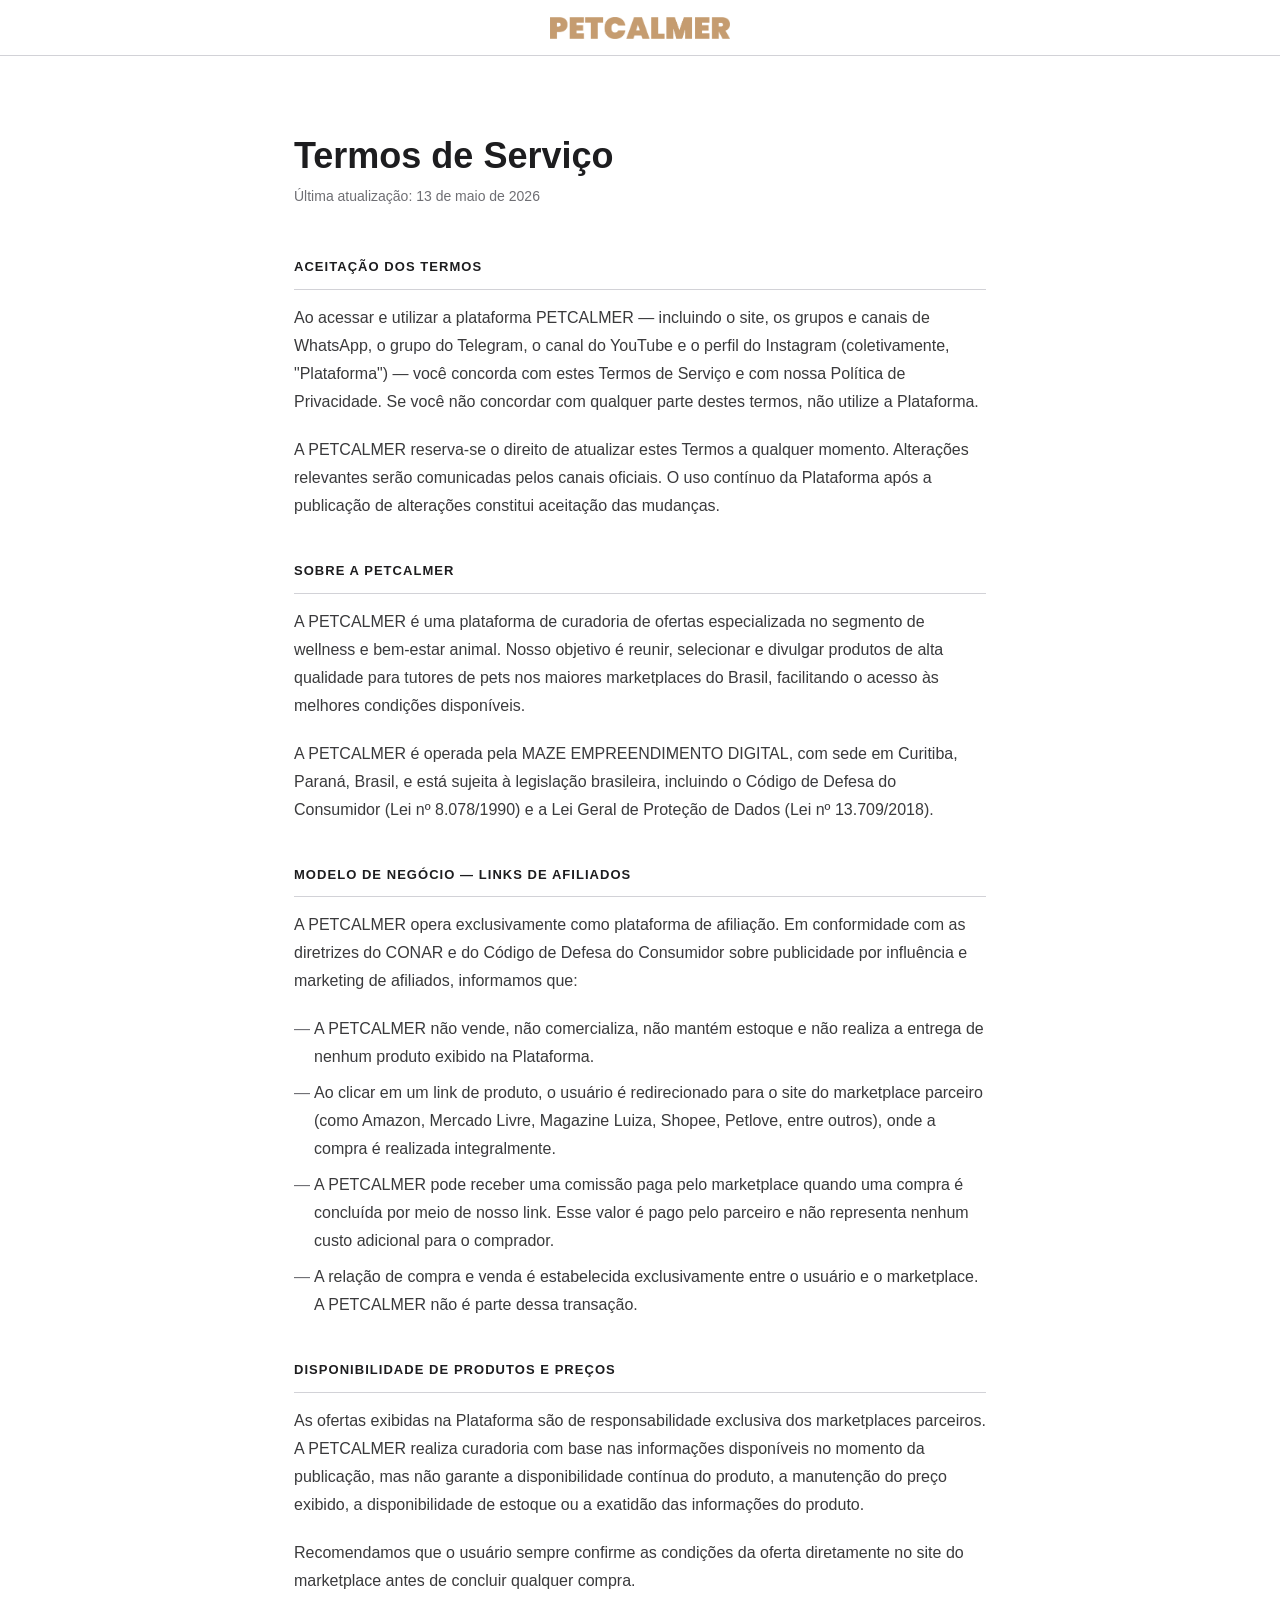
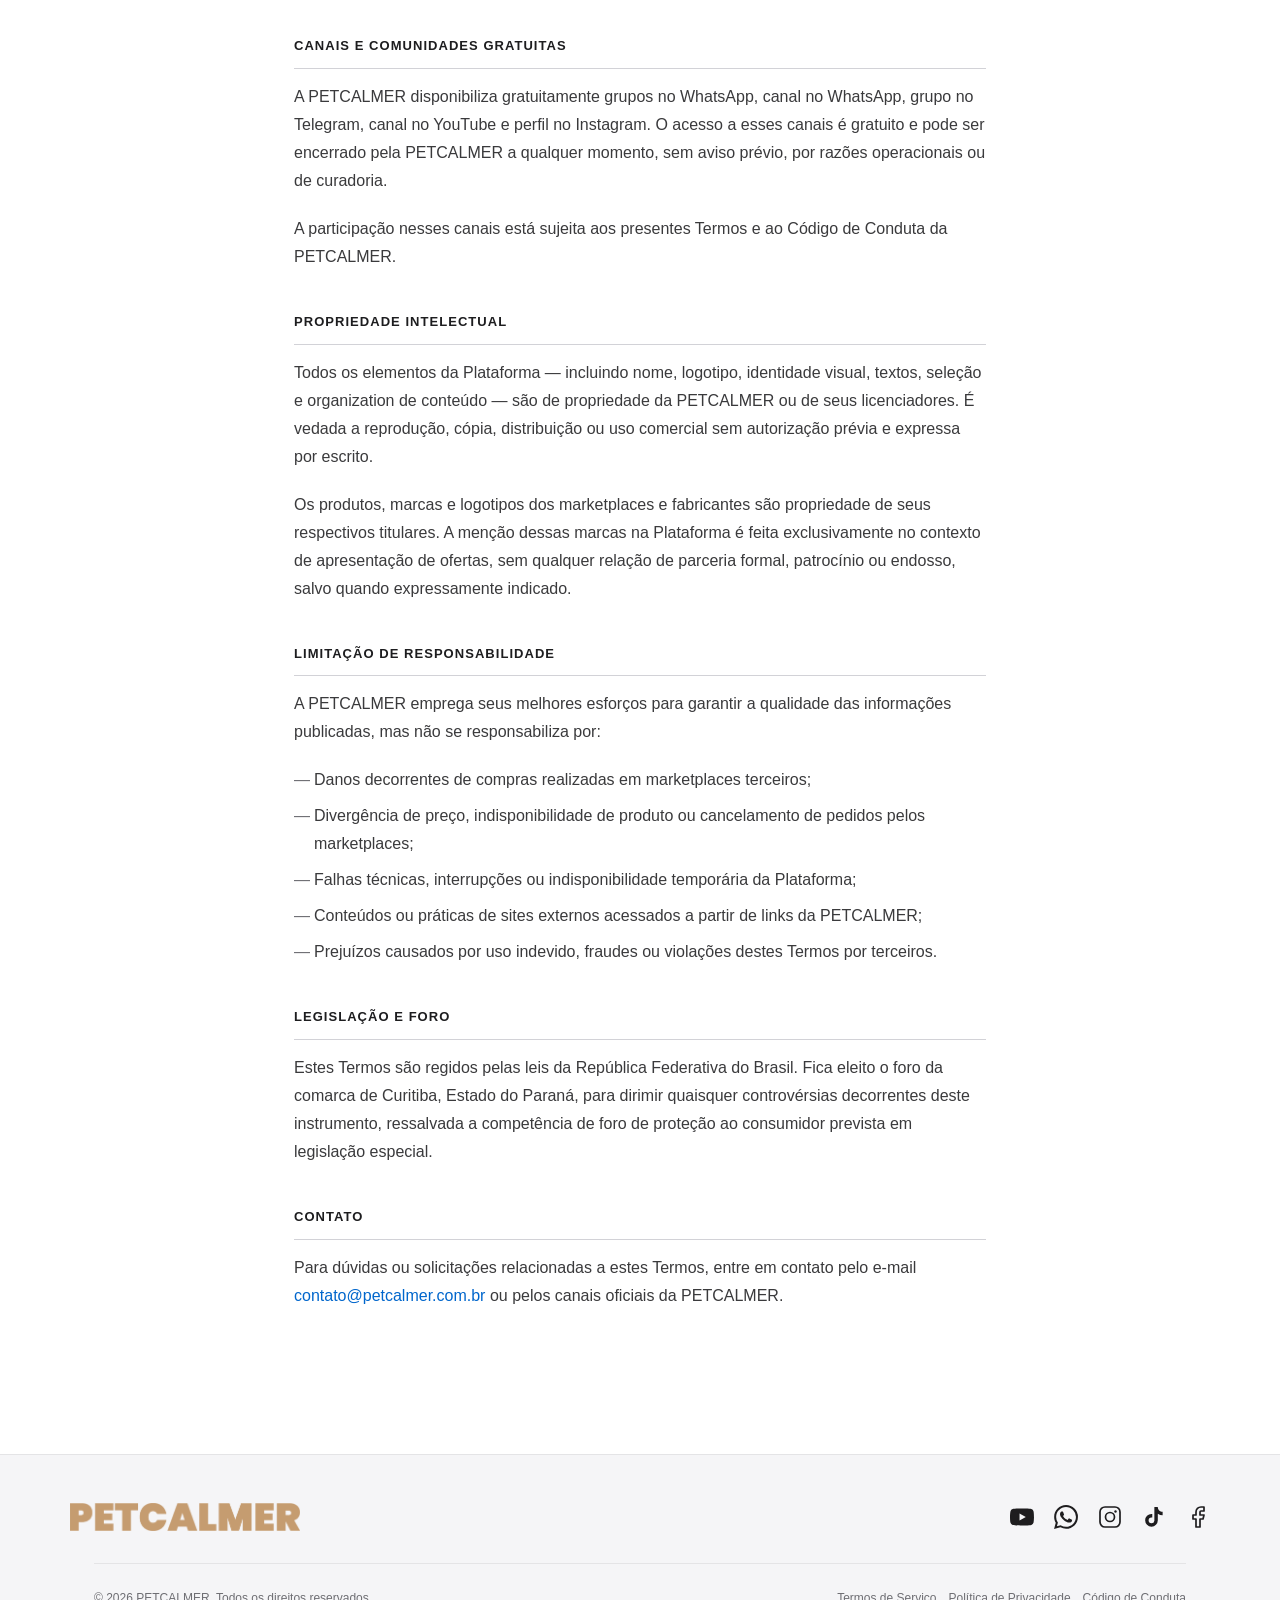
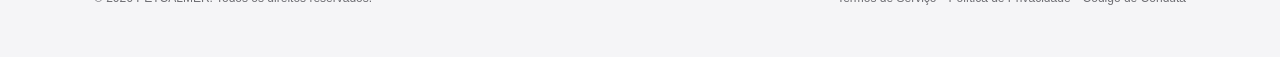
<file: termos-de-servico.html>
<!DOCTYPE html>
<html lang="pt-BR">
<head>
  <meta charset="UTF-8">
  <meta name="viewport" content="width=device-width, initial-scale=1.0">
  <title>Termos de Serviço | PETCALMER</title>
  <meta name="robots" content="noindex, follow">
  <link rel="preconnect" href="https://fonts.googleapis.com">
  <link rel="preconnect" href="https://fonts.gstatic.com" crossorigin>
  <link rel="icon" type="image/png" href="Petcalmer Favicon.png">
  <link rel="stylesheet" href="styles.css">

  <!-- Microsoft Clarity -->
  <script type="text/javascript">
      (function(c,l,a,r,i,t,y){
          c[a]=c[a]||function(){(c[a].q=c[a].q||[]).push(arguments)};
          t=l.createElement(r);t.async=1;t.src="https://www.clarity.ms/tag/"+i;
          y=l.getElementsByTagName(r)[0];y.parentNode.insertBefore(t,y);
      })(window, document, "clarity", "script", "v4g38ek2dc");
  </script>

  <!-- Meta Pixel Code -->
  <script>
  !function(f,b,e,v,n,t,s)
  {if(f.fbq)return;n=f.fbq=function(){n.callMethod?
  n.callMethod.apply(n,arguments):n.queue.push(arguments)};
  if(!f._fbq)f._fbq=n;n.push=n;n.loaded=!0;n.version='2.0';
  n.queue=[];t=b.createElement(e);t.async=!0;
  t.src=v;s=b.getElementsByTagName(e)[0];
  s.parentNode.insertBefore(t,s)}(window, document,'script',
  'https://connect.facebook.net/en_US/fbevents.js');
  fbq('init', '592386598770291');
  fbq('track', 'PageView');
  </script>
  <noscript><img height="1" width="1" style="display:none"
  src="https://www.facebook.com/tr?id=592386598770291&ev=PageView&noscript=1"
  /></noscript>
  <!-- End Meta Pixel Code -->
</head>
<body class="inst-page">

  <header class="inst-header">
    <div class="container">
      <a href="/" class="logo">
        <img src="petcalmerlogo2.png" alt="PETCALMER">
      </a>
    </div>
  </header>

  <main class="inst-container">
    <h1 class="inst-title">Termos de Serviço</h1>
    <div class="inst-meta">Última atualização: 13 de maio de 2026</div>

    <section>
      <h2 class="inst-section-title">ACEITAÇÃO DOS TERMOS</h2>
      <div class="inst-body">
        <p>Ao acessar e utilizar a plataforma PETCALMER — incluindo o site, os grupos e canais de WhatsApp, o grupo do Telegram, o canal do YouTube e o perfil do Instagram (coletivamente, "Plataforma") — você concorda com estes Termos de Serviço e com nossa Política de Privacidade. Se você não concordar com qualquer parte destes termos, não utilize a Plataforma.</p>
        <p>A PETCALMER reserva-se o direito de atualizar estes Termos a qualquer momento. Alterações relevantes serão comunicadas pelos canais oficiais. O uso contínuo da Plataforma após a publicação de alterações constitui aceitação das mudanças.</p>
      </div>
    </section>

    <section>
      <h2 class="inst-section-title">SOBRE A PETCALMER</h2>
      <div class="inst-body">
        <p>A PETCALMER é uma plataforma de curadoria de ofertas especializada no segmento de wellness e bem-estar animal. Nosso objetivo é reunir, selecionar e divulgar produtos de alta qualidade para tutores de pets nos maiores marketplaces do Brasil, facilitando o acesso às melhores condições disponíveis.</p>
        <p>A PETCALMER é operada pela MAZE EMPREENDIMENTO DIGITAL, com sede em Curitiba, Paraná, Brasil, e está sujeita à legislação brasileira, incluindo o Código de Defesa do Consumidor (Lei nº 8.078/1990) e a Lei Geral de Proteção de Dados (Lei nº 13.709/2018).</p>
      </div>
    </section>

    <section>
      <h2 class="inst-section-title">MODELO DE NEGÓCIO — LINKS DE AFILIADOS</h2>
      <div class="inst-body">
        <p>A PETCALMER opera exclusivamente como plataforma de afiliação. Em conformidade com as diretrizes do CONAR e do Código de Defesa do Consumidor sobre publicidade por influência e marketing de afiliados, informamos que:</p>
        <ul class="inst-list">
          <li class="inst-list-item">A PETCALMER não vende, não comercializa, não mantém estoque e não realiza a entrega de nenhum produto exibido na Plataforma.</li>
          <li class="inst-list-item">Ao clicar em um link de produto, o usuário é redirecionado para o site do marketplace parceiro (como Amazon, Mercado Livre, Magazine Luiza, Shopee, Petlove, entre outros), onde a compra é realizada integralmente.</li>
          <li class="inst-list-item">A PETCALMER pode receber uma comissão paga pelo marketplace quando uma compra é concluída por meio de nosso link. Esse valor é pago pelo parceiro e não representa nenhum custo adicional para o comprador.</li>
          <li class="inst-list-item">A relação de compra e venda é estabelecida exclusivamente entre o usuário e o marketplace. A PETCALMER não é parte dessa transação.</li>
        </ul>
      </div>
    </section>

    <section>
      <h2 class="inst-section-title">DISPONIBILIDADE DE PRODUTOS E PREÇOS</h2>
      <div class="inst-body">
        <p>As ofertas exibidas na Plataforma são de responsabilidade exclusiva dos marketplaces parceiros. A PETCALMER realiza curadoria com base nas informações disponíveis no momento da publicação, mas não garante a disponibilidade contínua do produto, a manutenção do preço exibido, a disponibilidade de estoque ou a exatidão das informações do produto.</p>
        <p>Recomendamos que o usuário sempre confirme as condições da oferta diretamente no site do marketplace antes de concluir qualquer compra.</p>
      </div>
    </section>

    <section>
      <h2 class="inst-section-title">CANAIS E COMUNIDADES GRATUITAS</h2>
      <div class="inst-body">
        <p>A PETCALMER disponibiliza gratuitamente grupos no WhatsApp, canal no WhatsApp, grupo no Telegram, canal no YouTube e perfil no Instagram. O acesso a esses canais é gratuito e pode ser encerrado pela PETCALMER a qualquer momento, sem aviso prévio, por razões operacionais ou de curadoria.</p>
        <p>A participação nesses canais está sujeita aos presentes Termos e ao Código de Conduta da PETCALMER.</p>
      </div>
    </section>

    <section>
      <h2 class="inst-section-title">PROPRIEDADE INTELECTUAL</h2>
      <div class="inst-body">
        <p>Todos os elementos da Plataforma — incluindo nome, logotipo, identidade visual, textos, seleção e organization de conteúdo — são de propriedade da PETCALMER ou de seus licenciadores. É vedada a reprodução, cópia, distribuição ou uso comercial sem autorização prévia e expressa por escrito.</p>
        <p>Os produtos, marcas e logotipos dos marketplaces e fabricantes são propriedade de seus respectivos titulares. A menção dessas marcas na Plataforma é feita exclusivamente no contexto de apresentação de ofertas, sem qualquer relação de parceria formal, patrocínio ou endosso, salvo quando expressamente indicado.</p>
      </div>
    </section>

    <section>
      <h2 class="inst-section-title">LIMITAÇÃO DE RESPONSABILIDADE</h2>
      <div class="inst-body">
        <p>A PETCALMER emprega seus melhores esforços para garantir a qualidade das informações publicadas, mas não se responsabiliza por:</p>
        <ul class="inst-list">
          <li class="inst-list-item">Danos decorrentes de compras realizadas em marketplaces terceiros;</li>
          <li class="inst-list-item">Divergência de preço, indisponibilidade de produto ou cancelamento de pedidos pelos marketplaces;</li>
          <li class="inst-list-item">Falhas técnicas, interrupções ou indisponibilidade temporária da Plataforma;</li>
          <li class="inst-list-item">Conteúdos ou práticas de sites externos acessados a partir de links da PETCALMER;</li>
          <li class="inst-list-item">Prejuízos causados por uso indevido, fraudes ou violações destes Termos por terceiros.</li>
        </ul>
      </div>
    </section>

    <section>
      <h2 class="inst-section-title">LEGISLAÇÃO E FORO</h2>
      <div class="inst-body">
        <p>Estes Termos são regidos pelas leis da República Federativa do Brasil. Fica eleito o foro da comarca de Curitiba, Estado do Paraná, para dirimir quaisquer controvérsias decorrentes deste instrumento, ressalvada a competência de foro de proteção ao consumidor prevista em legislação especial.</p>
      </div>
    </section>

    <section>
      <h2 class="inst-section-title">CONTATO</h2>
      <div class="inst-body">
        <p>Para dúvidas ou solicitações relacionadas a estes Termos, entre em contato pelo e-mail <a href="mailto:contato@petcalmer.com.br">contato@petcalmer.com.br</a> ou pelos canais oficiais da PETCALMER.</p>
      </div>
    </section>
  </main>

  <footer class="site-footer">
    <div class="footer-inner">

      <!-- Logo -->
      <div class="footer-logo">
        <a href="https://petcalmer.com.br/" aria-label="PETCALMER — Página Inicial">
          <img src="petcalmerlogo2.png" alt="PETCALMER">
        </a>
      </div>

      <!-- Social Icons -->
      <nav class="footer-social" aria-label="Redes sociais PETCALMER">

        <!-- YouTube -->
        <a href="https://www.youtube.com/@petcalmer/videos?sub_confirmation=1"
           class="footer-social-link" target="_blank" rel="noopener noreferrer"
           aria-label="YouTube PETCALMER">
          <svg viewBox="0 0 24 24" class="icon-fill" xmlns="http://www.w3.org/2000/svg">
            <path d="M23.498 6.186a3.016 3.016 0 0 0-2.122-2.136C19.505 3.545 12 3.545 12 3.545s-7.505 0-9.377.505A3.017 3.017 0 0 0 .502 6.186C0 8.07 0 12 0 12s0 3.93.502 5.814a3.016 3.016 0 0 0 2.122 2.136c1.871.505 9.376.505 9.376.505s7.505 0 9.377-.505a3.015 3.015 0 0 0 2.122-2.136C24 15.93 24 12 24 12s0-3.93-.502-5.814zM9.545 15.568V8.432L15.818 12l-6.273 3.568z"/>
          </svg>
        </a>

        <!-- WhatsApp -->
        <a href="https://www.whatsapp.com/channel/0029Vb7xjQe4tRrogsEj0P3E"
           class="footer-social-link" target="_blank" rel="noopener noreferrer"
           aria-label="Canal WhatsApp PETCALMER">
          <svg viewBox="0 0 24 24" class="icon-fill" xmlns="http://www.w3.org/2000/svg">
            <path d="M17.472 14.382c-.297-.149-1.758-.867-2.03-.967-.273-.099-.471-.148-.67.15-.197.297-.767.966-.94 1.164-.173.199-.347.223-.644.075-.297-.15-1.255-.463-2.39-1.475-.883-.788-1.48-1.761-1.653-2.059-.173-.297-.018-.458.13-.606.134-.133.298-.347.446-.52.149-.174.198-.298.298-.497.099-.198.05-.371-.025-.52-.075-.149-.669-1.612-.916-2.207-.242-.579-.487-.5-.669-.51-.173-.008-.371-.01-.57-.01-.198 0-.52.074-.792.372-.272.297-1.04 1.016-1.04 2.479 0 1.462 1.065 2.875 1.213 3.074.149.198 2.096 3.2 5.077 4.487.709.306 1.262.489 1.694.625.712.227 1.36.195 1.871.118.571-.085 1.758-.719 2.006-1.413.248-.694.248-1.289.173-1.413-.074-.124-.272-.198-.57-.347m-5.421 7.403h-.004a9.87 9.87 0 0 1-5.031-1.378l-.361-.214-3.741.982.998-3.648-.235-.374a9.86 9.86 0 0 1-1.51-5.26c.001-5.45 4.436-9.884 9.888-9.884 2.64 0 5.122 1.03 6.988 2.898a9.825 9.825 0 0 1 2.893 6.994c-.003 5.45-4.437 9.884-9.885 9.884m8.413-18.297A11.815 11.815 0 0 0 12.05 0C5.495 0 .16 5.335.157 11.892c0 2.096.547 4.142 1.588 5.945L.057 24l6.305-1.654a11.882 11.882 0 0 0 5.683 1.448h.005c6.554 0 11.89-5.335 11.893-11.893a11.821 11.821 0 0 0-3.48-8.413Z"/>
          </svg>
        </a>

        <!-- Instagram -->
        <a href="https://www.instagram.com/petcalmer"
           class="footer-social-link" target="_blank" rel="noopener noreferrer"
           aria-label="Instagram PETCALMER">
          <svg viewBox="0 0 24 24" xmlns="http://www.w3.org/2000/svg">
            <rect x="2" y="2" width="20" height="20" rx="5" ry="5"/>
            <circle cx="12" cy="12" r="4.5"/>
            <circle cx="17.5" cy="6.5" r="1.2" fill="#1e1d1f" stroke="none"/>
          </svg>
        </a>

        <!-- TikTok -->
        <a href="https://www.tiktok.com/@petcalmer"
           class="footer-social-link" target="_blank" rel="noopener noreferrer"
           aria-label="TikTok PETCALMER">
          <svg viewBox="0 0 24 24" class="icon-fill" xmlns="http://www.w3.org/2000/svg">
            <path d="M19.59 6.69a4.83 4.83 0 0 1-3.77-4.25V2h-3.45v13.67a2.89 2.89 0 0 1-2.88 2.5 2.89 2.89 0 0 1-2.89-2.89 2.89 2.89 0 0 1 2.89-2.89c.28 0 .54.04.79.1V9.01a6.32 6.32 0 0 0-.79-.05 6.34 6.34 0 0 0-6.34 6.34 6.34 6.34 0 0 0 6.34 6.34 6.34 6.34 0 0 0 6.33-6.34V8.69a8.22 8.22 0 0 0 4.82 1.54V6.79a4.85 4.85 0 0 1-1.05-.1z"/>
          </svg>
        </a>

        <!-- Facebook -->
        <a href="https://web.facebook.com/petcalmer"
           class="footer-social-link" target="_blank" rel="noopener noreferrer"
           aria-label="Facebook PETCALMER">
          <svg viewBox="0 0 24 24" xmlns="http://www.w3.org/2000/svg">
            <path d="M18 2h-3a5 5 0 0 0-5 5v3H7v4h3v8h4v-8h3l1-4h-4V7a1 1 0 0 1 1-1h3z"/>
          </svg>
        </a>

      </nav>
    </div>
    
    <!-- Footer Legal -->
    <div class="container">
      <div class="footer-legal">
        <div class="footer-legal-copyright">
          © 2026 PETCALMER. Todos os direitos reservados.
        </div>
        <nav class="footer-legal-links">
          <a href="/termos-de-servico">Termos de Serviço</a>
          <a href="/politica-de-privacidade">Política de Privacidade</a>
          <a href="/codigo-de-conduta">Código de Conduta</a>
        </nav>
      </div>
    </div>
  </footer>

</body>
</html>
</file>
<file: styles.css>
/* ============================
   PETCALMER — Grupo VIP Ofertas
   ============================ */

:root {
  --clr-brand:    #6B8E7A;
  --clr-brand-dk: #4f6e5b;
  --clr-wa:       #52a73b;
  --clr-wa-dk:    #438b30;
  --clr-bg:       #F7F3EE;
  --clr-bg-alt:   #FFFFFF;
  --clr-text:     #1e1d1f;
  --clr-muted:    #6B6B6B;
  --clr-border:   #E8E0D5;
}

html {
  scroll-behavior: smooth;
}

*, *::before, *::after { box-sizing: border-box; margin: 0; padding: 0; }

body {
  font-family: -apple-system, BlinkMacSystemFont, "Inter", "SF Pro Text", "Segoe UI", Roboto, Helvetica, Arial, sans-serif;
  background-color: var(--clr-bg);
  color: var(--clr-text);
  -webkit-font-smoothing: antialiased;
  line-height: 1.6;
}

.container {
  max-width: 1140px;
  margin: 0 auto;
  padding: 0 24px;
}

a { color: inherit; text-decoration: none; }

/* ==============================
   HEADER
   ============================== */
.header {
  background: rgba(255, 255, 255, 0.8);
  backdrop-filter: saturate(180%) blur(20px);
  -webkit-backdrop-filter: saturate(180%) blur(20px);
  border-bottom: none;
  padding: 16px 0;
  position: sticky;
  top: 0;
  z-index: 100;
}

.header-inner {
  display: flex;
  align-items: center;
  justify-content: center;
}

.logo {
  display: flex;
  align-items: center;
}

.logo img {
  height: 22px; /* Reduzido ainda mais */
  width: auto;
  display: block;
}

/* ==============================
   BUTTONS
   ============================== */
.btn-wa {
  display: inline-flex;
  align-items: center;
  justify-content: center;
  background: #52b27f;
  color: #fff;
  font-weight: 600;
  border-radius: 12px;
  transition: transform 0.3s ease, background-color 0.3s ease;
  cursor: pointer;
}

.btn-wa:hover {
  background-color: #489d70;
  transform: scale(1.02);
}

/* (removido btn-wa--header) */

/* ==============================
   APPLE BLOCKS
   ============================== */
.apple-block {
  padding-top: 100px;
  display: flex;
  flex-direction: column;
  align-items: center;
  justify-content: flex-start;
  position: relative;
  overflow: hidden;
}

.apple-block-title {
  font-size: clamp(40px, 6vw, 56px);
  font-weight: 800;
  letter-spacing: -0.03em;
  color: #1e1d1f;
  margin-bottom: 12px;
  line-height: 1.05;
  padding: 0 24px;
}

.title-with-icon {
  display: flex;
  align-items: center;
  justify-content: center;
  gap: 16px;
}

.text-center {
  text-align: center;
}

.apple-block-title svg {
  flex-shrink: 0;
}

/* Cores dos ícones vazados (SVG) */
.icon-wa { color: #25D366; }
.icon-tg { color: #0088CC; }
.icon-ig { color: #E1306C; }
.icon-yt { color: #FF0000; }

.apple-block-subtitle {
  font-size: clamp(18px, 2.5vw, 22px);
  font-weight: 400;
  color: #1e1d1f;
  max-width: 700px;
  margin: 0 auto 32px;
  line-height: 1.4;
  padding: 0 24px;
}

.apple-block-image {
  margin-top: 48px;
  width: 100%;
  max-width: 800px;
  height: 350px;
  display: flex;
  align-items: center;
  justify-content: center;
  position: relative;
}

.block-primary-img {
  width: 100%;
  height: 100%;
  border-radius: 24px 24px 0 0;
  object-fit: cover;
  box-shadow: 0 12px 32px rgba(0,0,0,0.08);
}

/* Floating QR Code */
.qr-float {
  position: absolute;
  right: 48px;
  top: -95px; /* Deixa a maior parte fora e 1/4 do QR code sobrepondo a imagem */
  display: flex;
  flex-direction: column;
  align-items: center;
  gap: 2px;
  z-index: 10;
}

.qr-tag {
  font-size: 11px;
  font-weight: 800;
  letter-spacing: 1px;
  text-transform: uppercase;
  color: var(--clr-text);
  background: #ffffff;
  padding: 4px 12px;
  border-radius: 6px;
  box-shadow: 0 4px 12px rgba(0,0,0,0.06);
}

.qr-box {
  width: 100px;
  height: 100px;
  background: #ffffff;
  border-radius: 12px;
  border: 1px solid var(--clr-border);
  box-shadow: 0 8px 24px rgba(0,0,0,0.08);
  display: flex;
  align-items: center;
  justify-content: center;
  font-size: 12px;
  font-weight: 700;
  color: var(--clr-muted);
}

.qr-box img {
  width: 100%;
  height: 100%;
  object-fit: contain;
  border-radius: inherit;
}

.hero-image-placeholder {
  height: 400px;
}

.block-gray {
  background-color: #f5f5f7;
}

.block-white {
  background-color: #ffffff;
}

/* Gradientes leves com a cor da plataforma no topo */
.bg-wa-white {
  background: linear-gradient(180deg, rgba(37, 211, 102, 0.05) 0%, rgba(255, 255, 255, 1) 100%);
}
.bg-tg-gray {
  background: linear-gradient(180deg, rgba(0, 136, 204, 0.05) 0%, rgba(245, 245, 247, 1) 100%);
}
.bg-ig-gray {
  background: linear-gradient(180deg, rgba(225, 48, 108, 0.05) 0%, rgba(245, 245, 247, 1) 100%);
}
.bg-yt-white {
  background: linear-gradient(180deg, rgba(255, 0, 0, 0.05) 0%, rgba(255, 255, 255, 1) 100%);
}

.hero-ctas {
  display: flex;
  gap: 16px;
  justify-content: center;
  align-items: center;
}

.btn-apple {
  display: inline-flex;
  align-items: center;
  justify-content: center;
  padding: 14px 28px;
  font-size: 17px;
  font-weight: 800;
  border-radius: 12px;
  transition: all 0.3s ease;
  cursor: pointer;
  text-decoration: none;
}

@keyframes ctaAttention {
  0%, 100% { transform: scale(1); }
  10%, 30% { transform: scale(1.03); }
  20%, 40% { transform: scale(1.01); }
  50% { transform: scale(1); }
}

.btn-apple-solid {
  background-color: #52b27f;
  color: #ffffff;
  border: 1px solid #52b27f;
  animation: ctaAttention 3s infinite;
}

.btn-apple-solid:hover {
  background-color: #489d70;
  border-color: #489d70;
  transform: scale(1.02);
}

.btn-apple-outline {
  background-color: transparent;
  color: #52b27f;
  border: 1px solid #52b27f;
}

.btn-apple-outline:hover {
  background-color: rgba(82, 178, 127, 0.05);
  transform: scale(1.02);
}

@media (max-width: 768px) {
  .btn-wa--header {
    display: none !important;
  }
  .header-inner {
    justify-content: center;
  }
  .hero-ctas {
    flex-direction: row;
    width: 100%;
    justify-content: center;
    gap: 8px;
  }
  .btn-apple {
    width: auto;
    padding: 10px 16px;
    font-size: 14px;
  }
  .apple-block {
    padding-top: 80px;
  }
  .apple-block-title {
    font-size: clamp(32px, 8vw, 42px);
  }
  .title-with-icon {
    font-size: clamp(24px, 7vw, 32px);
    white-space: nowrap;
  }
  .apple-block-image {
    margin-top: 32px;
    height: 250px;
  }
  .hero-image-placeholder {
    height: 250px;
  }
  .block-primary-img {
    border-radius: 16px 16px 0 0;
  }
  .qr-float {
    display: none;
  }
}

/* ==============================
   FOOTER
   ============================== */
.site-footer {
  background-color: #f5f5f7; /* mesmo que .block-gray */
  padding: 48px 24px;
  border-top: 1px solid rgba(30, 29, 31, 0.08);
}

.footer-inner {
  max-width: 1140px;
  margin: 0 auto;
  display: flex;
  align-items: center;
  justify-content: space-between;
  gap: 32px;
  flex-wrap: wrap;
}

.footer-logo img {
  height: 28px;
  width: auto;
  display: block;
}

.footer-social {
  display: flex;
  align-items: center;
  gap: 20px;
}

.footer-social-link {
  display: flex;
  align-items: center;
  justify-content: center;
  color: #1e1d1f;
  transition: opacity 0.2s ease, transform 0.2s ease;
}

.footer-social-link:hover {
  opacity: 0.55;
  transform: translateY(-2px);
}

.footer-social-link svg {
  width: 24px;
  height: 24px;
  fill: none;
  stroke: #1e1d1f;
  stroke-width: 1.7;
  stroke-linecap: round;
  stroke-linejoin: round;
  display: block;
}

/* ícones que usam fill (YouTube, WhatsApp) */
.footer-social-link svg.icon-fill {
  fill: #1e1d1f;
  stroke: none;
}

@media (max-width: 600px) {
  .footer-inner {
    flex-direction: column;
    align-items: center;
    text-align: center;
    gap: 24px;
  }
  .footer-social {
    gap: 24px;
  }
}

/* ============================================================
   INSTITUTIONAL PAGES — APPLE LEGAL STYLE
   ============================================================ */

.inst-page {
  background-color: #ffffff !important;
  color: #1d1d1f;
  font-family: -apple-system, BlinkMacSystemFont, "SF Pro Text", "Helvetica Neue", sans-serif;
  line-height: 1.75;
}

.inst-header {
  background: #ffffff;
  border-bottom: 1px solid #d2d2d7;
  height: 56px;
  position: sticky;
  top: 0;
  z-index: 100;
  display: flex;
  align-items: center;
}

.inst-container {
  max-width: 740px;
  margin: 0 auto;
  padding: 80px 24px 120px;
}

.inst-title {
  font-size: 36px;
  font-weight: 700;
  color: #1d1d1f;
  margin-bottom: 8px;
  line-height: 1.1;
}

.inst-meta {
  font-size: 14px;
  color: #6e6e73;
  margin-bottom: 48px;
}

.inst-section-title {
  font-size: 13px;
  font-weight: 600;
  color: #1d1d1f;
  text-transform: uppercase;
  letter-spacing: 0.08em;
  margin-top: 40px;
  margin-bottom: 14px;
  padding-bottom: 10px;
  border-bottom: 1px solid #d2d2d7;
}

.inst-body {
  font-size: 16px;
  color: #3a3a3c;
  margin-bottom: 24px;
}

.inst-body p {
  margin-bottom: 20px;
}

.inst-body a {
  color: #0066cc;
  text-decoration: none;
}

.inst-body a:hover {
  text-decoration: underline;
}

.inst-list {
  list-style: none;
  padding-left: 0;
  margin-bottom: 24px;
}

.inst-list-item {
  position: relative;
  padding-left: 20px;
  margin-bottom: 8px;
  color: #3a3a3c;
}

.inst-list-item::before {
  content: "—";
  position: absolute;
  left: 0;
  color: #6e6e73;
}

.inst-footer {
  border-top: 1px solid #d2d2d7;
  margin-top: 80px;
  padding: 24px 24px 60px;
  text-align: center;
  font-size: 12px;
  color: #6e6e73;
}

.inst-footer-links {
  margin-top: 8px;
}

.inst-footer-links a {
  color: #6e6e73;
  text-decoration: none;
}

.inst-footer-links a:hover {
  text-decoration: underline;
}

.inst-footer-dot {
  margin: 0 4px;
}

/* Homepage Footer Update */
.footer-legal {
  width: 100%;
  border-top: 1px solid rgba(30, 29, 31, 0.08);
  margin-top: 32px;
  padding-top: 24px;
  font-size: 12px;
  color: #6e6e73;
  display: flex;
  justify-content: space-between;
  align-items: center;
  flex-wrap: wrap;
  gap: 16px;
}

.footer-legal-links {
  display: flex;
  gap: 12px;
}

.footer-legal-links a {
  color: #6e6e73;
  text-decoration: none;
}

.footer-legal-links a:hover {
  text-decoration: underline;
}

@media (max-width: 768px) {
  .inst-container {
    padding-top: 60px;
    padding-bottom: 80px;
  }
  .inst-title {
    font-size: 28px;
  }
  .inst-section-title {
    font-size: 12px;
  }
  .inst-body {
    font-size: 15px;
  }
  .footer-legal {
    flex-direction: column;
    text-align: center;
    justify-content: center;
  }
  .footer-legal-links {
    justify-content: center;
    flex-wrap: wrap;
  }
}
</file>
